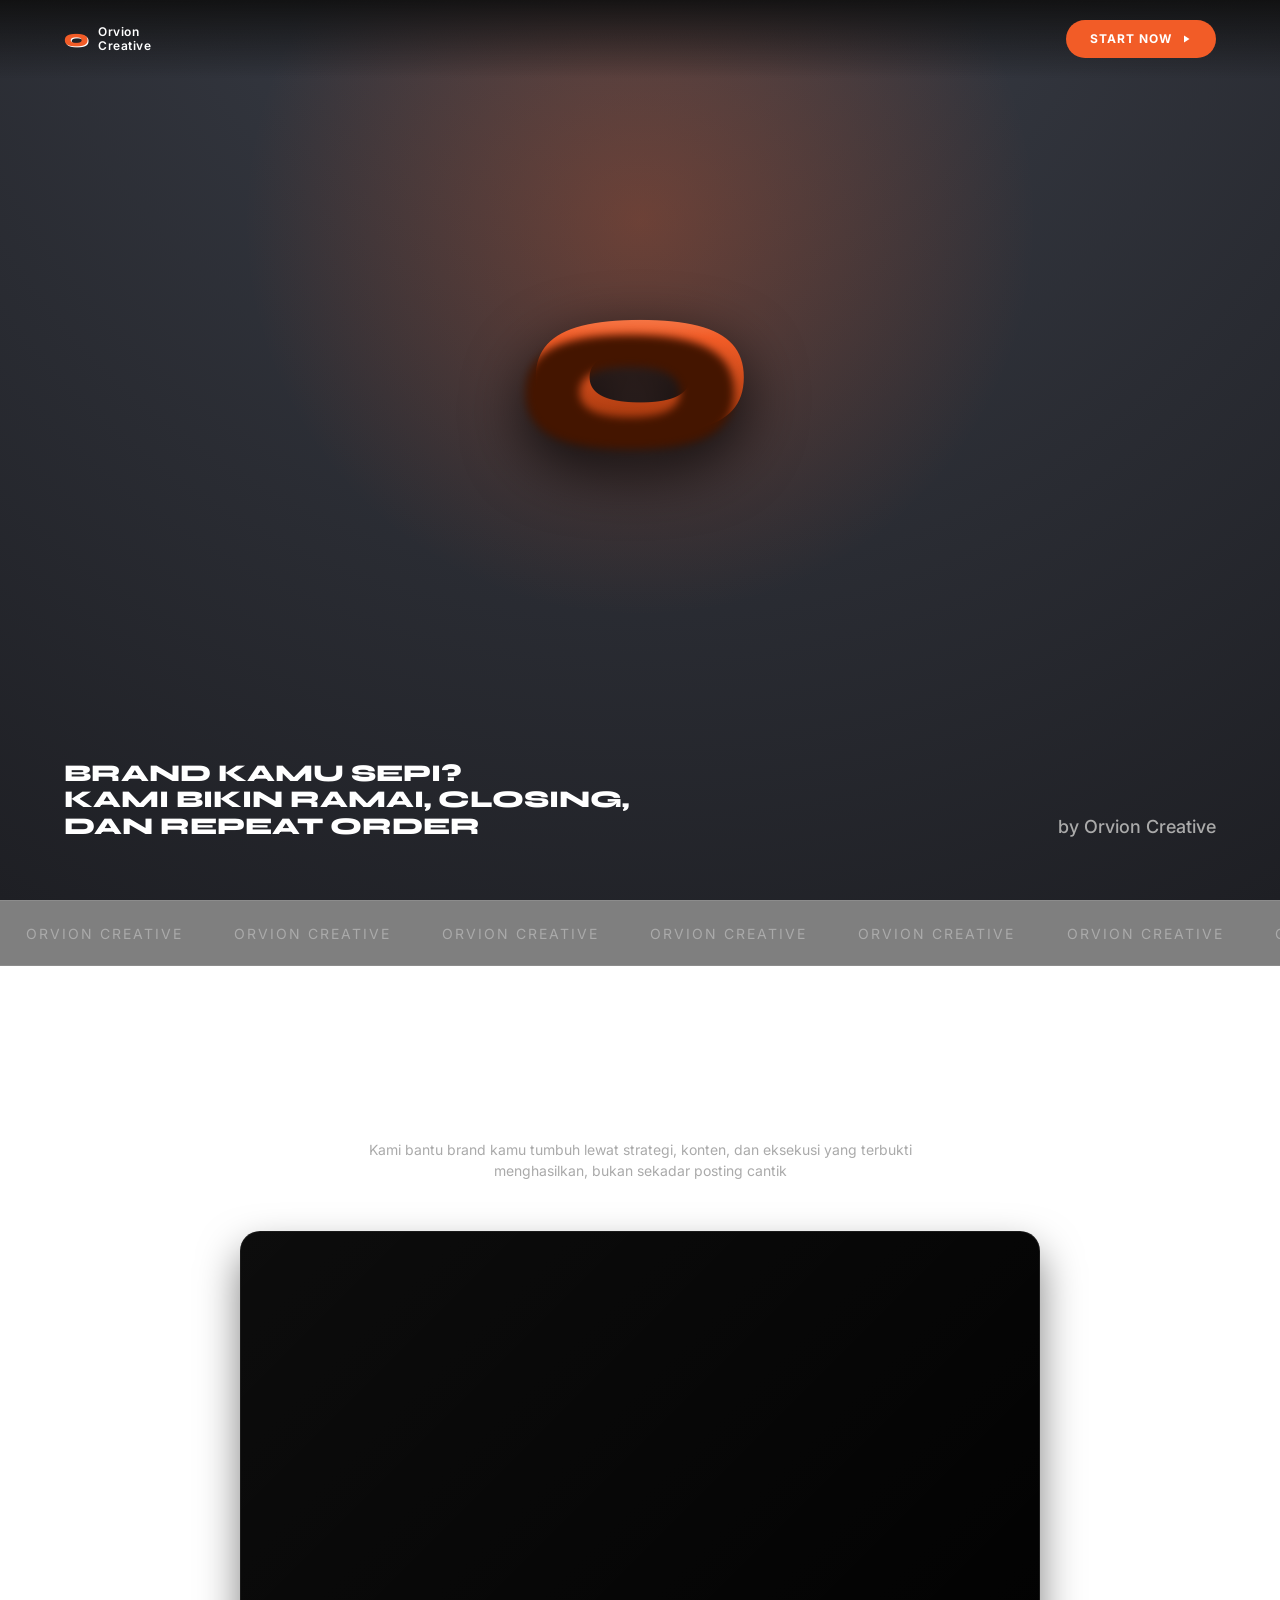
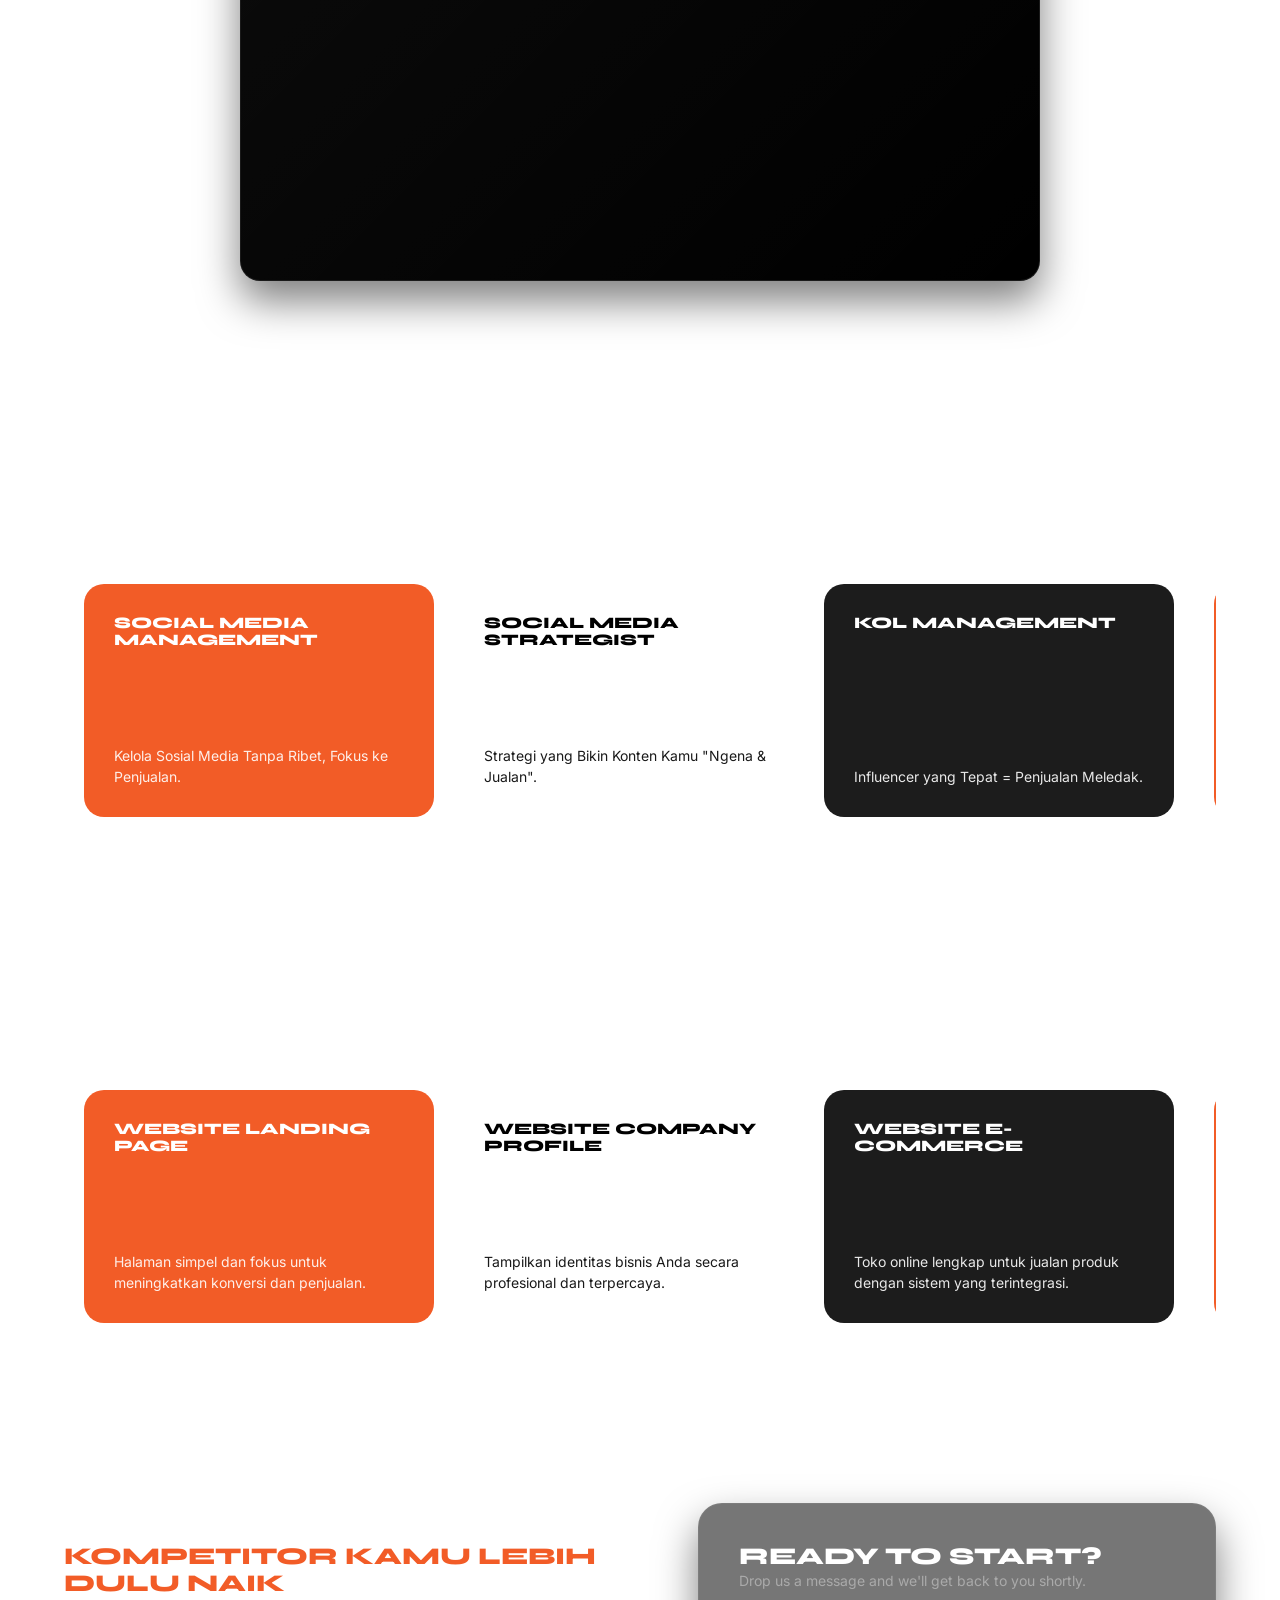
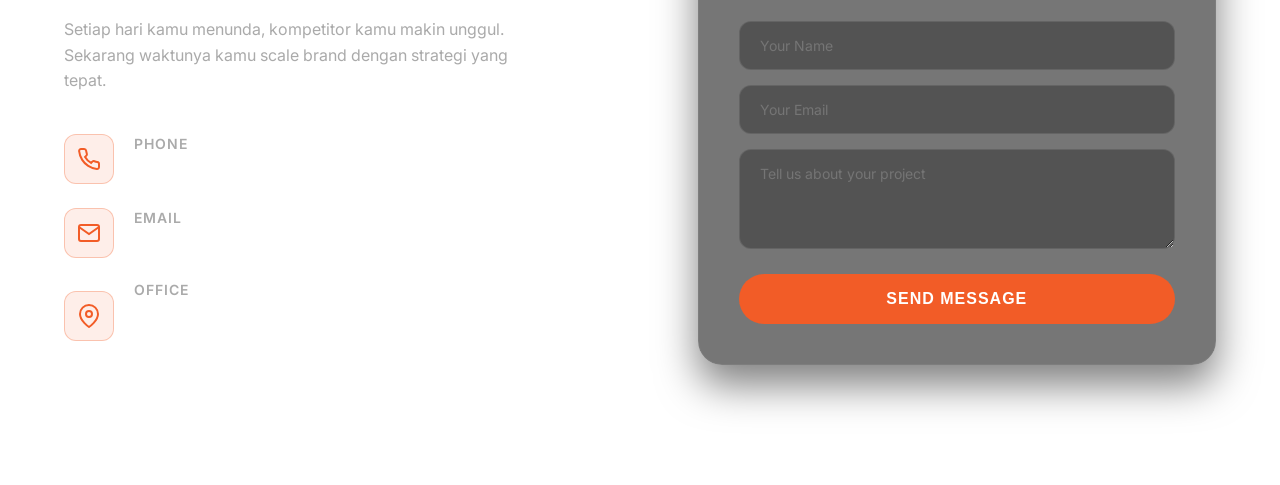
<file: index.html>
<!DOCTYPE html>
<html lang="en">
<head>
    <meta charset="UTF-8">
    <meta name="viewport" content="width=device-width, initial-scale=1.0">
    <title>Orvion Creative</title>
    <!-- Google Fonts -->
    <link rel="preconnect" href="https://fonts.googleapis.com">
    <link rel="preconnect" href="https://fonts.gstatic.com" crossorigin>
    <link href="https://fonts.googleapis.com/css2?family=Inter:wght@400;500;600;700&family=Syne:wght@700;800&display=swap" rel="stylesheet">
    <link href="https://unpkg.com/aos@2.3.1/dist/aos.css" rel="stylesheet">
    <link rel="stylesheet" href="css/hype.css?v=1.1">
    <style>
        body {
            background: radial-gradient(circle at 50% -20%, #3c404a 0%, #1e1f24 100%) !important;
            background-attachment: fixed !important;
        }
        
        .services-header-top {
            display: flex;
            justify-content: space-between;
            align-items: flex-end;
            margin-bottom: 40px;
        }
        @media (max-width: 768px) {
            .services-header-top {
                flex-direction: column;
                align-items: center;
                gap: 20px;
                text-align: center;
            }
        }
        .services-nav {
            display: flex;
            gap: 15px;
        }
        .nav-arrow {
            background: rgba(255, 255, 255, 0.05);
            border: 1px solid rgba(255, 255, 255, 0.1);
            color: #fff;
            width: 50px;
            height: 50px;
            border-radius: 50%;
            display: flex;
            align-items: center;
            justify-content: center;
            cursor: pointer;
            transition: all 0.3s cubic-bezier(0.175, 0.885, 0.32, 1.275);
        }
        .nav-arrow:hover {
            background: var(--orange, #f25c27);
            border-color: var(--orange, #f25c27);
            transform: scale(1.1);
        }

        /* Carousel Desktop Override */
        @media (min-width: 1024px) {
            .services-carousel-wrapper {
                display: flex;
                overflow-x: auto;
                scroll-snap-type: x mandatory;
                scrollbar-width: none; 
            }
            .services-carousel-wrapper::-webkit-scrollbar {
                display: none; 
            }
            .services-carousel {
                display: flex;
                gap: 20px;
                margin: 0 auto;
                padding: 0 20px; 
                width: max-content; 
                justify-content: center;
            }
            .services-carousel .card {
                flex: 0 0 350px !important;
                scroll-snap-align: center;
            }
            .services-carousel .card-black.span-2 {
                flex: 0 0 600px !important;
                scroll-snap-align: center;
            }
        }

        /* CTA / Contact Section Styles */
        .cta-container {
            display: flex;
            flex-direction: column;
            gap: 60px;
            position: relative;
            z-index: 2;
        }
        @media (min-width: 1024px) {
            .cta-container {
                flex-direction: row;
                align-items: center;
                justify-content: space-between;
            }
            .cta-content {
                flex: 1;
                max-width: 50%;
            }
            .cta-form-wrapper {
                flex: 1;
                max-width: 45%;
            }
        }
        .highlight-orange {
            color: var(--orange);
        }
        .cta-desc {
            color: var(--text-muted);
            font-size: 16px;
            margin: 20px 0 40px;
            max-width: 450px;
            line-height: 1.6;
        }
        .contact-info {
            display: flex;
            flex-direction: column;
            gap: 24px;
        }
        .contact-item {
            display: flex;
            align-items: center;
            gap: 20px;
        }
        .icon-box {
            width: 50px;
            height: 50px;
            border-radius: 12px;
            background: rgba(242, 92, 39, 0.1);
            display: flex;
            align-items: center;
            justify-content: center;
            color: var(--orange);
            border: 1px solid rgba(242, 92, 39, 0.3);
            flex-shrink: 0;
        }
        .item-text h4 {
            font-family: 'Inter', sans-serif;
            font-size: 14px;
            color: var(--text-muted);
            text-transform: uppercase;
            letter-spacing: 1px;
            margin-bottom: 5px;
            font-weight: 600;
        }
        .item-text p {
            font-size: 16px;
            font-weight: 500;
            color: #fff;
            margin: 0;
        }
        .glass-panel {
            background: rgba(28, 28, 28, 0.6);
            backdrop-filter: blur(10px);
            border: 1px solid rgba(255, 255, 255, 0.05);
            border-radius: 24px;
            padding: 40px;
            box-shadow: 0 20px 40px rgba(0,0,0,0.5);
        }
        .glass-panel h3 {
            font-family: 'Syne', sans-serif;
            font-size: 28px;
            margin-bottom: 10px;
        }
        .glass-panel p {
            color: var(--text-muted);
            font-size: 14px;
            margin-bottom: 30px;
        }
        .cta-form {
            display: flex;
            flex-direction: column;
            gap: 15px;
        }
        .cta-form input, .cta-form textarea {
            width: 100%;
            background: rgba(0,0,0,0.3);
            border: 1px solid rgba(255,255,255,0.1);
            padding: 15px 20px;
            border-radius: 12px;
            color: #fff;
            font-family: 'Inter', sans-serif;
            font-size: 14px;
            transition: border-color 0.3s ease;
        }
        .cta-form input:focus, .cta-form textarea:focus {
            outline: none;
            border-color: var(--orange);
        }
        .form-btn {
            margin-top: 10px;
            justify-content: center;
            width: 100%;
            padding: 16px;
            font-size: 16px;
            border: none;
            cursor: pointer;
        }
        .form-btn svg {
            margin-left: 8px;
        }

        /* Service Modal Styles */
        .service-modal-overlay {
            position: fixed;
            top: 0;
            left: 0;
            width: 100%;
            height: 100%;
            background: rgba(0, 0, 0, 0.8);
            backdrop-filter: blur(8px);
            z-index: 9999;
            display: flex;
            align-items: center;
            justify-content: center;
            opacity: 0;
            visibility: hidden;
            transition: all 0.3s ease;
        }
        .service-modal-overlay.active {
            opacity: 1;
            visibility: visible;
        }
        .service-modal-content {
            background: #1c1c1c;
            border: 1px solid rgba(255, 255, 255, 0.1);
            border-radius: 24px;
            width: 90%;
            max-width: 550px;
            padding: 40px;
            position: relative;
            transform: translateY(20px) scale(0.95);
            transition: all 0.4s cubic-bezier(0.175, 0.885, 0.32, 1.275);
            box-shadow: 0 30px 60px rgba(0,0,0,0.6);
            /* Handle scrolling within modal if content is too long on mobile */
            max-height: 90vh;
            overflow-y: auto;
        }
        .service-modal-overlay.active .service-modal-content {
            transform: translateY(0) scale(1);
        }
        .modal-close-btn {
            position: absolute;
            top: 20px;
            right: 25px;
            background: rgba(255, 255, 255, 0.1);
            border: 1px solid rgba(255, 255, 255, 0.2);
            color: #fff;
            font-size: 24px;
            cursor: pointer;
            border-radius: 50%;
            width: 40px;
            height: 40px;
            display: flex;
            align-items: center;
            justify-content: center;
            transition: all 0.3s;
            z-index: 10;
        }
        .modal-close-btn:hover {
            background: var(--orange, #f25c27);
            border-color: var(--orange, #f25c27);
            transform: rotate(90deg);
        }
        .modal-body h3 {
            font-family: 'Syne', sans-serif;
            font-size: 28px;
            color: #fff;
            margin-bottom: 20px;
            padding-right: 40px;
            line-height: 1.3;
        }
        .modal-body p {
            color: var(--text-muted, #a0a0a0);
            font-size: 16px;
            line-height: 1.6;
            margin-bottom: 25px;
        }
        .modal-features {
            list-style: none;
            padding: 0;
            margin: 0 0 30px 0;
            background: rgba(0,0,0,0.3);
            border-radius: 16px;
            padding: 20px;
            border: 1px solid rgba(255,255,255,0.05);
        }
        .modal-features li {
            color: #e0e0e0;
            font-size: 15px;
            margin-bottom: 12px;
            display: flex;
            align-items: flex-start;
            gap: 12px;
            line-height: 1.5;
        }
        .modal-features li:last-child {
            margin-bottom: 0;
        }
        .modal-features li::before {
            content: '';
            display: inline-block;
            width: 20px;
            height: 20px;
            background-image: url("data:image/svg+xml,%3Csvg viewBox='0 0 24 24' fill='none' stroke='%23f25c27' stroke-width='3' stroke-linecap='round' stroke-linejoin='round' xmlns='http://www.w3.org/2000/svg'%3E%3Cpolyline points='20 6 9 17 4 12'%3E%3C/polyline%3E%3C/svg%3E");
            background-size: contain;
            background-repeat: no-repeat;
            flex-shrink: 0;
            margin-top: 2px;
        }
        .modal-cta {
            width: 100%;
            text-align: center;
            display: inline-flex;
            justify-content: center;
            align-items: center;
            background: var(--orange, #f25c27);
            color: #fff;
            padding: 16px;
            border-radius: 12px;
            font-weight: 600;
            font-size: 16px;
            text-decoration: none;
            transition: all 0.3s;
            border: none;
            cursor: pointer;
        }
        .modal-cta:hover {
            background: #d84b1b;
            transform: translateY(-2px);
        }
        .modal-cta svg {
            margin-left: 8px;
        }
        /* Make cards clickable */
        .services-carousel .card {
            cursor: pointer;
            position: relative;
        }
        /* Desktop specific */
        @media (min-width: 1024px) {
            .services-carousel .card {
                transition: transform 0.4s cubic-bezier(0.175, 0.885, 0.32, 1.275), box-shadow 0.3s ease, border-color 0.3s ease;
            }
            .services-carousel .card:hover {
                transform: translateY(-10px);
                box-shadow: 0 20px 40px rgba(0,0,0,0.4);
                border-color: rgba(242, 92, 39, 0.5);
            }
        }
        @media (max-width: 768px) {
            .service-modal-content {
                padding: 30px 25px;
            }
            .modal-body h3 {
                font-size: 24px;
            }
            .modal-features {
                padding: 15px;
            }
            .modal-features li {
                font-size: 14px;
            }
        }
    </style>
<body>
    <nav class="navbar" data-aos="fade-down">
        <div class="logo">
            <span class="logo-icon">o</span>
            <span class="logo-text">Orvion<br>Creative</span>
        </div>
        <a href="#services-section-id" class="btn-start">START NOW <svg viewBox="0 0 24 24" width="12" height="12" fill="currentColor"><path d="M8 5v14l11-7z"/></svg></a>
    </nav>

    <header class="hero">
        <div class="hero-glow"></div>
        <div class="hero-center-logo">
            <div class="h-logo-3d">
                <span class="h-front">o</span>
                <span class="h-shadow"></span>
            </div>
        </div>
        <div class="hero-content">
            <div class="hero-text-container" data-aos="zoom-in" data-aos-duration="1000">
                <h2 class="hero-title">Brand Kamu Sepi?<br>Kami Bikin Ramai, Closing,<br>dan Repeat Order</h2>
                <p class="hero-subtitle">by Orvion Creative</p>
            </div>
        </div>
    </header>

    <div class="marquee-container">
        <div class="marquee">
            <span>Orvion Creative</span>
            <span>Orvion Creative</span>
            <span>Orvion Creative</span>
            <span>Orvion Creative</span>
            <span>Orvion Creative</span>
            <span>Orvion Creative</span>
            <span>Orvion Creative</span>
            <span>Orvion Creative</span>
            <span>Orvion Creative</span>
            <span>Orvion Creative</span>
        </div>
    </div>

    <section class="video-section">
        <div class="video-header" data-aos="fade-up">
            <h2 class="section-title">Strategi dan Konten Terbukti untuk Hasil Nyata</h2>
            <p class="section-desc">Kami bantu brand kamu tumbuh lewat strategi, konten, dan eksekusi yang terbukti menghasilkan, bukan sekadar posting cantik</p>
        </div>
        <div class="video-placeholder" data-aos="zoom-in" data-aos-delay="200" style="position: relative; overflow: hidden; padding-top: 56.25%; border-radius: 20px; background: #000; width: 100%; max-width: 800px; margin: 0 auto 30px auto; box-shadow: 0 20px 40px rgba(0,0,0,0.5); border: 1px solid rgba(255,255,255,0.1);">
            <iframe 
                src="https://www.youtube.com/embed/8p7t8L-WDd0"
                title="Orvion Creative Video"
                frameborder="0"
                allow="accelerometer; autoplay; clipboard-write; encrypted-media; gyroscope; picture-in-picture; web-share"
                allowfullscreen
                style="position: absolute; top: 0; left: 0; width: 100%; height: 80%;">
            </iframe>
        </div>
    </section>

    <section class="services-section" id="services-section-id">
        <div class="services-header-top" data-aos="fade-up">
            <h2 class="section-title text-left" style="margin-bottom:0;">Layanan Orvion Creative<br>Terbaik Untuk Anda</h2>
            <div class="services-nav">
                <button class="nav-arrow" id="prevSrv" aria-label="Previous">
                    <svg viewBox="0 0 24 24" width="24" height="24" fill="none" stroke="currentColor" stroke-width="2"><polyline points="15 18 9 12 15 6"></polyline></svg>
                </button>
                <button class="nav-arrow" id="nextSrv" aria-label="Next">
                    <svg viewBox="0 0 24 24" width="24" height="24" fill="none" stroke="currentColor" stroke-width="2"><polyline points="9 18 15 12 9 6"></polyline></svg>
                </button>
            </div>
        </div>
        <div class="services-carousel-wrapper" data-aos="fade-up" data-aos-delay="200">
            <div class="services-carousel">
                <div class="card card-orange">
                    <h4>Social Media Management</h4>
                    <br>
                    <br>
                    <br>
                    <br>
                    <p class="card-desc">Kelola Sosial Media Tanpa Ribet, Fokus ke Penjualan.</p>
                </div>
                <div class="card card-white">
                    <h4>Social Media Strategist</h4>
                    <p class="card-desc">Strategi yang Bikin Konten Kamu "Ngena & Jualan".</p>
                </div>
                <div class="card card-dark">
                    <h4>KOL Management</h4>
                    <p class="card-desc">Influencer yang Tepat = Penjualan Meledak.</p>
                </div>

            <div class="services-carousel">
                <div class="card card-orange">
                    <h4>Offline Event Handling</h4>
                    <p class="card-desc">Event yang Ramai, Berkesan, dan Viral.</p>
                </div>
                <div class="card card-white">
                    <h4>Digital Marketing Activation</h4>
                    <p class="card-desc">Campaign Digital yang Bikin Brand Kamu “Naik Level”.</p>
                </div>
                <div class="card card-dark">
                    <h4>UGC Viral Campaign</h4>
                    <p class="card-desc">Konten Viral Tanpa Terlihat “Jualan”.</p>
                </div>

            <div class="services-carousel">
                <div class="card card-orange">
                    <h4>Website Design & Development</h4>
                    <p class="card-desc">Website yang Bukan Cuma Keren — Tapi Jualan.</p>
                </div>
                <div class="card card-white">
                    <h4>Commercial Video Production</h4>
                    <p class="card-desc">Video yang Menjual, Bukan Sekadar Estetik.</p>
                </div>
                <div class="card card-dark">
                    <h4>Ads</h4>
                    <p class="card-desc">Iklan yang Tepat Sasaran, Bukan Buang Budget.</p>
                </div>

            <div class="services-carousel">
                <div class="card card-orange">
                    <h4>TikTok Live Shopping</h4>
                    <p class="card-desc">Live Streaming yang Closing Terus.</p>
                </div>
                <div class="card card-white">
                    <h4>Ads Management & Digital Advertising</h4>
                    <p class="card-desc">Scaling Iklan Tanpa Drama.</p>
                </div>
                <div class="card card-dark">
                    <h4>Design & Graphic Maker</h4>
                    <p class="card-desc">Desain yang Bikin Brand Kamu Stand Out.</p>
                </div>
        </div>
    </section>

    <section class="services-section">
        <div class="services-header-top" data-aos="fade-up">
            <h2 class="section-title text-left" style="margin-bottom:0;">Layanan Orvion Network<br>Terbaik Untuk Anda</h2>
            <div class="services-nav">
                <button class="nav-arrow" id="prevSrv2" aria-label="Previous">
                    <svg viewBox="0 0 24 24" width="24" height="24" fill="none" stroke="currentColor" stroke-width="2"><polyline points="15 18 9 12 15 6"></polyline></svg>
                </button>
                <button class="nav-arrow" id="nextSrv2" aria-label="Next">
                    <svg viewBox="0 0 24 24" width="24" height="24" fill="none" stroke="currentColor" stroke-width="2"><polyline points="9 18 15 12 9 6"></polyline></svg>
                </button>
            </div>
        </div>
        <div class="services-carousel-wrapper" data-aos="fade-up" data-aos-delay="200">
            <div class="services-carousel">
                <div class="card card-orange">
                    <h4>Website Landing Page</h4>
                    <br>
                    <br>
                    <br>
                    <br>
                    <p class="card-desc">Halaman simpel dan fokus untuk meningkatkan konversi dan penjualan.</p>
                </div>

                <div class="card card-white">
                    <h4>Website Company Profile</h4>
                    <p class="card-desc">Tampilkan identitas bisnis Anda secara profesional dan terpercaya.</p>
                </div>

                <div class="card card-dark">
                    <h4>Website E-commerce</h4>
                    <p class="card-desc">Toko online lengkap untuk jualan produk dengan sistem yang terintegrasi.</p>
                </div>

            <div class="services-carousel">
                <div class="card card-orange">
                    <h4>WebApp</h4>
                    <p class="card-desc">Aplikasi berbasis web yang membantu operasional bisnis jadi lebih efisien.</p>
                </div>

                <div class="card card-white">
                    <h4>POS</h4>
                    <p class="card-desc">Sistem kasir digital untuk mempermudah transaksi dan pencatatan penjualan.</p>
                </div>

                <div class="card card-dark">
                    <h4>ERP Basic</h4>
                    <p class="card-desc">Kelola bisnis Anda dari satu sistem terintegrasi dengan fitur dasar ERP.</p>
                </div>

            <div class="services-carousel">
                <div class="card card-orange">
                    <h4>ERP Advanced</h4>
                    <p class="card-desc">Solusi ERP lengkap untuk manajemen bisnis yang lebih kompleks dan scalable.</p>
                </div>

                <div class="card card-white">
                    <h4>Booking System</h4>
                    <p class="card-desc">Permudah reservasi dan jadwal pelanggan secara otomatis dan real-time.</p>
                </div>

                <div class="card card-dark">
                    <h4>Membership</h4>
                    <p class="card-desc">Kelola pelanggan loyal dengan sistem membership yang terstruktur.</p>
                </div>
        </div>
    </section>

    <section class="stats-section" id="contact">
        <div class="cta-container">
            <div class="cta-content" data-aos="fade-right">
                <h2 class="section-title text-left">Jangan Tunggu<br><span class="highlight-orange">Kompetitor Kamu Lebih Dulu Naik</span></h2>
                <p class="cta-desc">Setiap hari kamu menunda, kompetitor kamu makin unggul. Sekarang waktunya kamu scale brand dengan strategi yang tepat.</p>
                <div class="contact-info">
                    <div class="contact-item">
                        <div class="icon-box">
                            <svg viewBox="0 0 24 24" width="24" height="24" fill="none" stroke="currentColor" stroke-width="2"><path d="M22 16.92v3a2 2 0 0 1-2.18 2 19.79 19.79 0 0 1-8.63-3.07 19.5 19.5 0 0 1-6-6 19.79 19.79 0 0 1-3.07-8.67A2 2 0 0 1 4.11 2h3a2 2 0 0 1 2 1.72 12.84 12.84 0 0 0 .7 2.81 2 2 0 0 1-.45 2.11L8.09 9.91a16 16 0 0 0 6 6l1.27-1.27a2 2 0 0 1 2.11-.45 12.84 12.84 0 0 0 2.81.7A2 2 0 0 1 22 16.92z"/></svg>
                        </div>
                        <div class="item-text">
                            <h4>Phone</h4>
                            <p>+62-821-205-1022</p>
                        </div>
                    </div>
                    <div class="contact-item">
                        <div class="icon-box">
                            <svg viewBox="0 0 24 24" width="24" height="24" fill="none" stroke="currentColor" stroke-width="2"><path d="M4 4h16c1.1 0 2 .9 2 2v12c0 1.1-.9 2-2 2H4c-1.1 0-2-.9-2-2V6c0-1.1.9-2 2-2z"/><polyline points="22,6 12,13 2,6"/></svg>
                        </div>
                        <div class="item-text">
                            <h4>Email</h4>
                            <p>orvionmitraindonesia@gmail.com</p>
                        </div>
                    </div>
                    <div class="contact-item">
                        <div class="icon-box">
                            <svg viewBox="0 0 24 24" width="24" height="24" fill="none" stroke="currentColor" stroke-width="2"><path d="M21 10c0 7-9 13-9 13s-9-6-9-13a9 9 0 0 1 18 0z"/><circle cx="12" cy="10" r="3"/></svg>
                        </div>
                        <div class="item-text">
                            <h4>Office</h4>
                            <p>Subang, Jawa Barat, Indonesia<br>Orvion Creative HQ</p>
                        </div>
                    </div>
                </div>
            </div>
            <div class="cta-form-wrapper" data-aos="fade-left" data-aos-delay="200">
                <div class="glass-panel">
                    <h2 class="hero-title">Ready to start?</h2>
                    <p>Drop us a message and we'll get back to you shortly.</p>
                    <form class="cta-form" action="https://formspree.io/f/meepzaaq" method="POST">
                        <input type="text" name="name" placeholder="Your Name" required>
                        <input type="email" name="email" placeholder="Your Email" required>
                        <textarea name="message" placeholder="Tell us about your project" rows="4" required></textarea>
                        <button type="submit" class="btn-start form-btn">SEND MESSAGE</button>
                    </form>
                </div>
            </div>
        </div>
    </section>

    <!-- Services Modal Removed -->

    <script src="https://unpkg.com/aos@2.3.1/dist/aos.js"></script>
    <script>
        const serviceDetails = {
            "Social Media Management": {
                desc: "Kami mengelola akun sosial media Anda secara penuh mulai dari perencanaan ide, pembuatan konten (desain & video), copywriting, hingga penjadwalan. Fokus kami adalah menciptakan interaksi yang bermakna dan mengonversi followers menjadi pelanggan setia.",
                features: [
                    "Perencanaan Konten & Kalender Editorial",
                    "Desain Grafis & Video Reels/Tiktok",
                    "Caption Menarik & Optimasi Hashtag",
                    "Laporan Performa Bulanan"
                ]
            },
            "Social Media Strategist": {
                desc: "Bukan sekedar posting, kami menciptakan grand design strategi komunikasi brand Anda di digital. Mulai dari analisis kompetitor, penentuan persona brand, hingga racikan pillar konten yang terbukti meningkatkan engagement & sales.",
                features: [
                    "Audit Sosial Media Komprehensif",
                    "Riset Kompetitor & Tren Pasar",
                    "Pembuatan Guidelines & Content Pillar",
                    "Strategi Growth & Engagement"
                ]
            },
            "KOL Management": {
                desc: "Meningkatkan kepercayaan dan reach brand Anda melalui kolaborasi dengan Key Opinion Leader (KOL) atau Influencer yang relevan. Kami mengatur semuanya dari kurasi, negosiasi, hingga eksekusi brief.",
                features: [
                    "Kurasi KOL Sesuai Niche Target",
                    "Negosiasi Rate & Pembuatan Kontrak",
                    "Pembuatan & Arahan Brief Konten",
                    "Tracking Hasil Penjualan (Traffic)"
                ]
            },
            "Offline Event Handling": {
                desc: "Dari konsep hingga eksekusi hari H, kami menangani acara offline Anda agar berjalan lancar, meriah, dan memberikan impresi yang mendalam kepada audiens. Cocok untuk launching produk, gathering, atau aktivasi brand.",
                features: [
                    "Konsep & Tema Event (End-to-end)",
                    "Manajemen Vendor & Logistik",
                    "Promosi Event (Online to Offline)",
                    "Dokumentasi & Pasca-Event Report"
                ]
            },
            "Digital Marketing Activation": {
                desc: "Kami merancang program aktivasi digital atau campaign yang terintegrasi (contoh: giveaway, challenge, promo khusus) untuk membangkitkan awareness atau mengumpulkan leads secara masif dalam waktu singkat.",
                features: [
                    "Brainstorming Ide Campaign Unik",
                    "Integrasi Berbagai Platform Digital",
                    "Pembuatan Landing Page Kampanye",
                    "Optimasi Perolehan Leads/Penjualan"
                ]
            },
            "UGC Viral Campaign": {
                desc: "User-Generated Content adalah raja! Kami membantu brand Anda untuk memicu audiens asli membuat konten tentang produk Anda, menciptakan gelombang viral organik yang terlihat natural dan dipercaya target pasar.",
                features: [
                    "Strategi Pemicu UGC Kreatif",
                    "Seeders Konten Awal (Micro-Influencer)",
                    "Mekanisme Reward / Gamification",
                    "Amplifikasi Konten UGC Terbaik"
                ]
            },
            "Website Design & Development": {
                desc: "Website adalah aset digital jangka panjang. Kami membuat company profile, landing page, atau toko online yang responsif, punya estetik premium, dan dioptimasi penuh untuk kecepatan dan SEO.",
                features: [
                    "Desain UI/UX Modern & Custom",
                    "Mobile Responsive & Fast Loading",
                    "Optimasi SEO On-Page",
                    "Sistem Keamanan & Maintenance"
                ]
            },
            "Commercial Video Production": {
                desc: "Visual yang bercerita. Dari video iklan komersial, profile perusahaan, hingga video campaign khusus. Kami ditangani oleh tim produksi profesional yang mengerti cara penceritaan visual bekerja menghasilkan sales.",
                features: [
                    "Penulisan Script & Storyboard",
                    "Talent & Location Scouting",
                    "Shooting Kualitas Cinema (4K)",
                    "Editing, Color Grading & Sound Design"
                ]
            },
            "Ads": {
                desc: "Optimasi budget iklan Anda di berbagai platform digital untuk hasil yang terukur. Kami tidak hanya mengincar klik atau impresi, tapi juga Return on Ad Spend (ROAS) yang positif dan menguntungkan.",
                features: [
                    "Riset Audience & Target Market",
                    "Pembuatan Ad Creative Copy & Visual",
                    "A/B Testing Campaign",
                    "Reporting Performa Berkala"
                ]
            },
            "TikTok Live Shopping": {
                desc: "Fasilitasi tren belanja masa kini lewat Live Streaming TikTok. Kami meyediakan tim lengkap, peralatan, strategi promosi, hingga host berpengalaman untuk memaksimalkan penjualan (checkout) saat sesi live.",
                features: [
                    "Setup Studio & Peralatan Live",
                    "Penyediaan Host/Streamer Komunikatif",
                    "Strategi Flash Sale & Gimmick",
                    "Manajemen Produk & Moderator Live"
                ]
            },
            "Ads Management & Digital Advertising": {
                desc: "Penanganan iklan yang lebih komprehensif (Meta Ads, Google Ads, TikTok Ads) untuk me-scale up bisnis yang sudah berjalan. Terstruktur mulai dari funneling, retargeting, hingga scaling budget secara stabil.",
                features: [
                    "Full-Funnel Advertising Strategy",
                    "Pixel Installation & Tracking Setup",
                    "Advanced Retargeting Engine",
                    "Optimization & Scaling Iklan"
                ]
            },
            "Design & Graphic Maker": {
                desc: "Kebutuhan desain harian Anda, diselesaikan dengan standar premium agensi. Pembuatan berbagai macam aset visual mulai dari logo, banner promosi, kemasan, hingga deck presentasi yang stand out.",
                features: [
                    "Brand Identity (Logo, Warna, Tipografi)",
                    "Desain Materi Feed & Story Digital",
                    "Desain Kemasan & Cetak (Packaging)",
                    "Penyampaian Brief Visual yang Tepat"
                ]
            }
        };

        document.addEventListener('DOMContentLoaded', () => {
            // Initialize AOS Animations
            AOS.init({
                duration: 800,
                once: true,
                offset: 100
            });

            // Services Carousel Navigation
            const wrappers = document.querySelectorAll('.services-carousel-wrapper');
            const srvWrapper = wrappers[0];
            const srvWrapper2 = wrappers[1];
            const prevBtn = document.getElementById('prevSrv');
            const nextBtn = document.getElementById('nextSrv');
            const prevBtn2 = document.getElementById('prevSrv2');
            const nextBtn2 = document.getElementById('nextSrv2');
            
            if (prevBtn && nextBtn && srvWrapper) {
                // Determine scroll amount based on card width
                const getScrollAmount = () => {
                    const card = srvWrapper.querySelector('.card');
                    return card ? card.offsetWidth + 20 : 350; // 20 is gap
                };

                prevBtn.addEventListener('click', () => {
                    srvWrapper.scrollBy({ left: -getScrollAmount(), behavior: 'smooth' });
                });
                
                nextBtn.addEventListener('click', () => {
                    console.log('masuk 2')
                    srvWrapper.scrollBy({ left: getScrollAmount(), behavior: 'smooth' });
                });
            }

            if (prevBtn2 && nextBtn2 && srvWrapper2) {
                
                const getScrollAmount2 = () => {
                    const card2 = srvWrapper2.querySelector('.card');
                    return card2 ? card2.offsetWidth + 20 : 350; // 20 is gap
                };

                prevBtn2.addEventListener('click', () => {
                    srvWrapper2.scrollBy({ left: -getScrollAmount2(), behavior: 'smooth' });
                });
                
                nextBtn2.addEventListener('click', () => {
                    console.log('masuk 1')
                    srvWrapper2.scrollBy({ left: getScrollAmount2(), behavior: 'smooth' });
                });
            }

            // Redirect to detail page instead of showing modal
            document.querySelectorAll('.services-carousel .card').forEach(card => {
                card.addEventListener('click', function(e) {
                    const titleEl = this.querySelector('h4');
                    if (!titleEl) return;
                    
                    const rawTitle = titleEl.textContent.trim();
                    const slug = rawTitle.toLowerCase().replace(/[^a-z0-9]+/g, '-').replace(/(^-|-$)/g, '');
                    window.location.href = 'service-detail.html?id=' + slug;
                });
            });
        });
    </script>
</body>
</html>
</file>
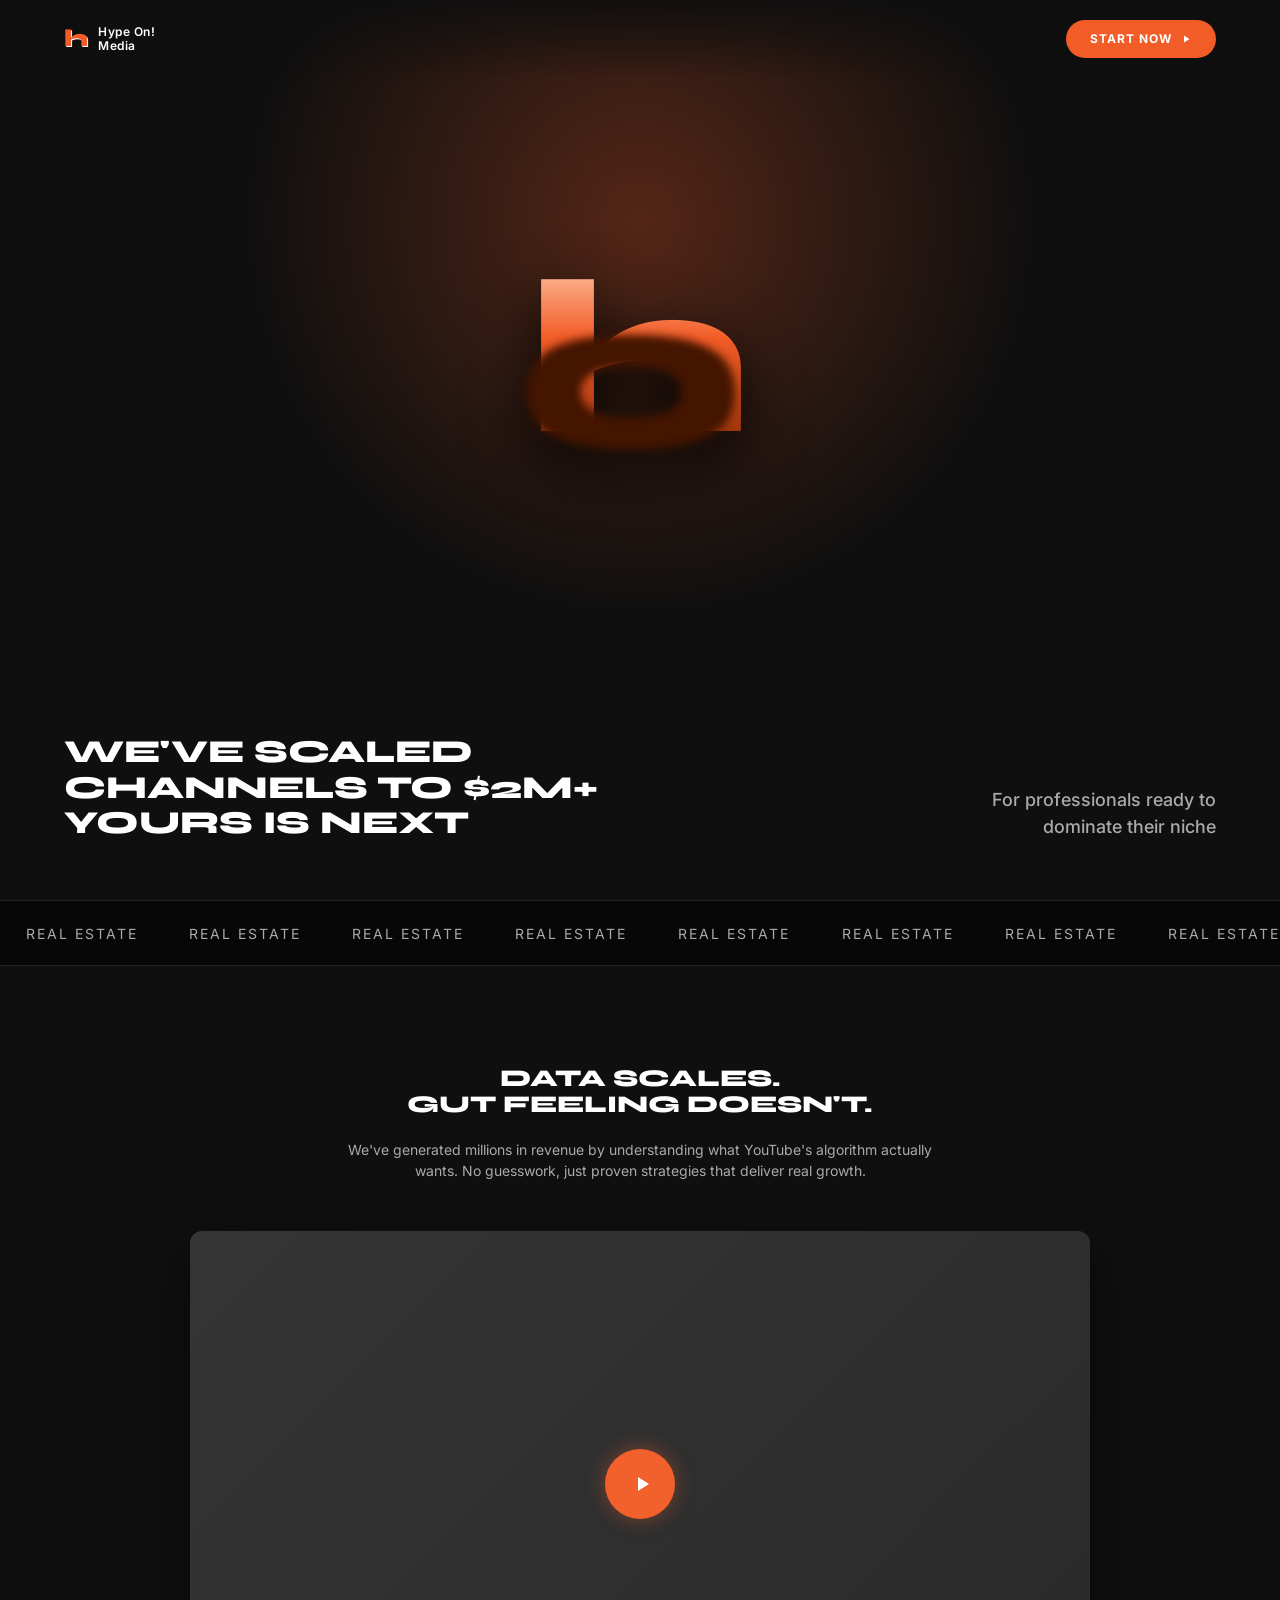
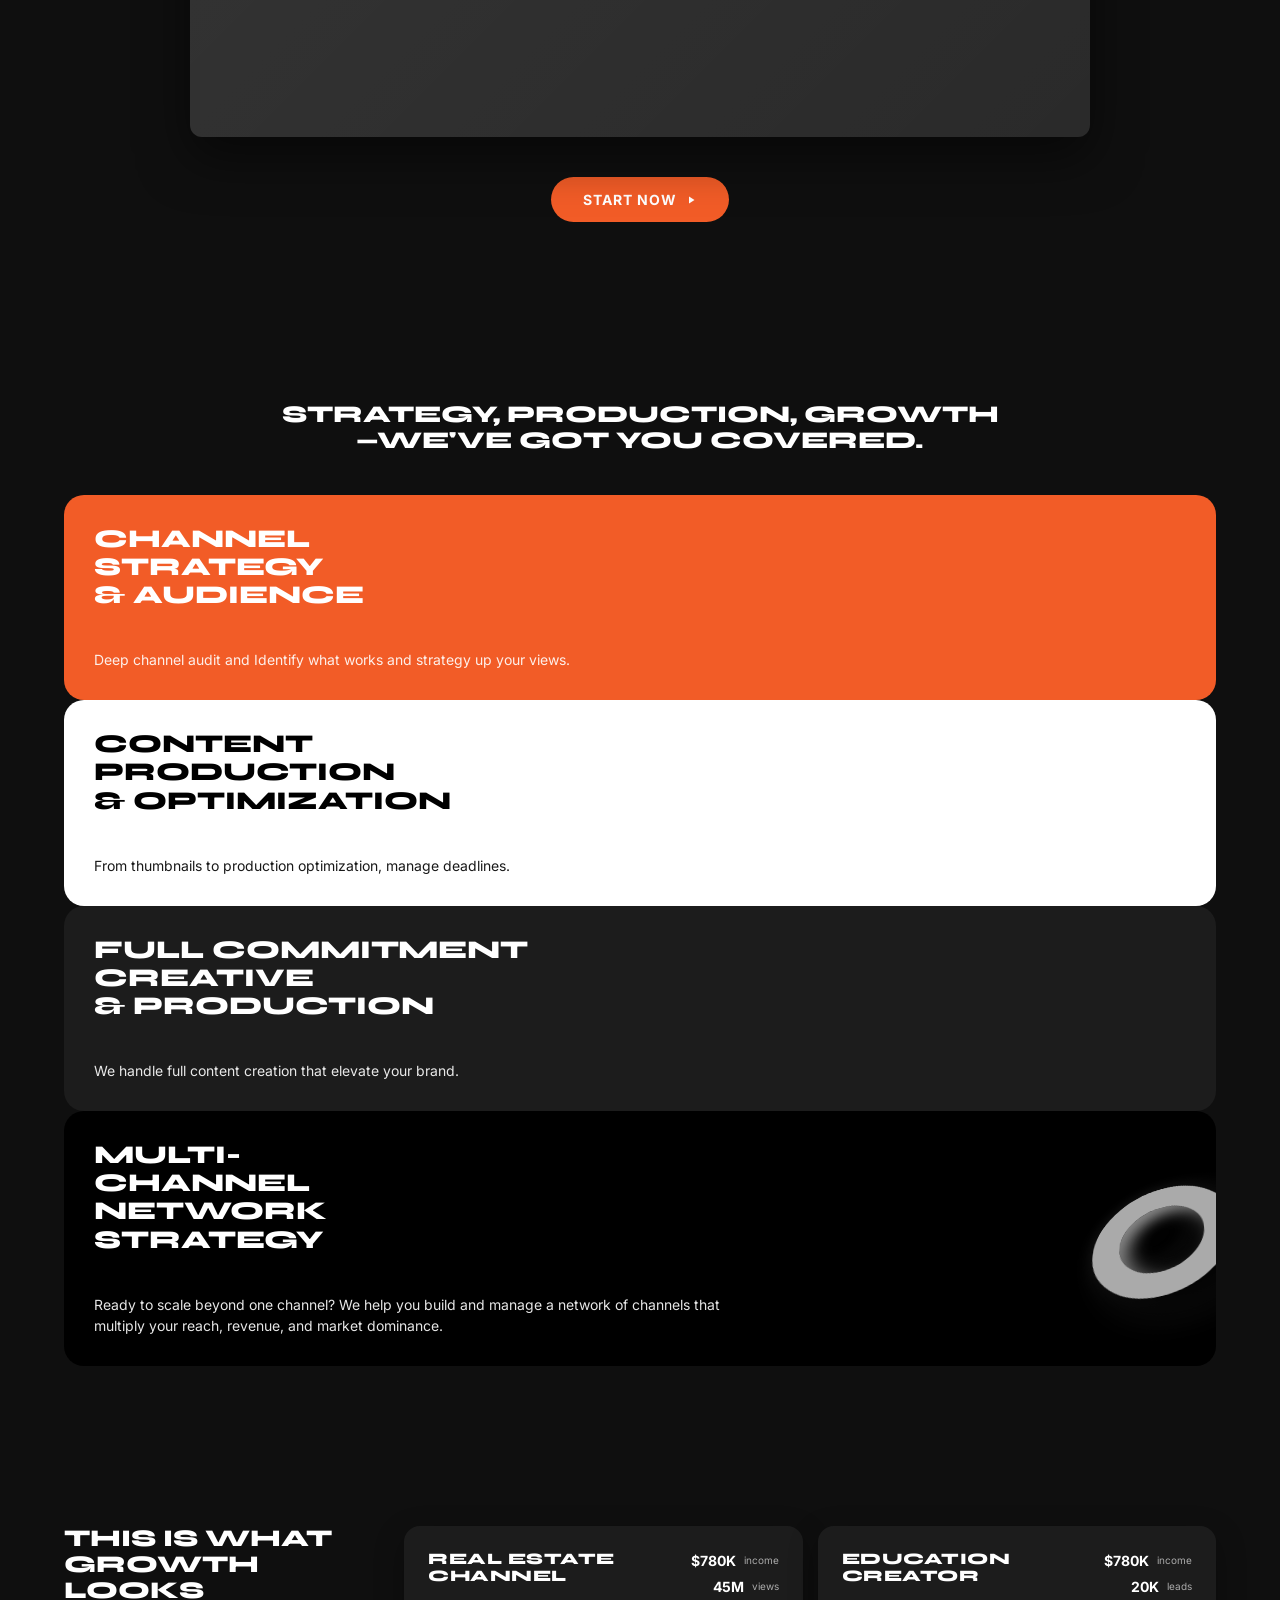
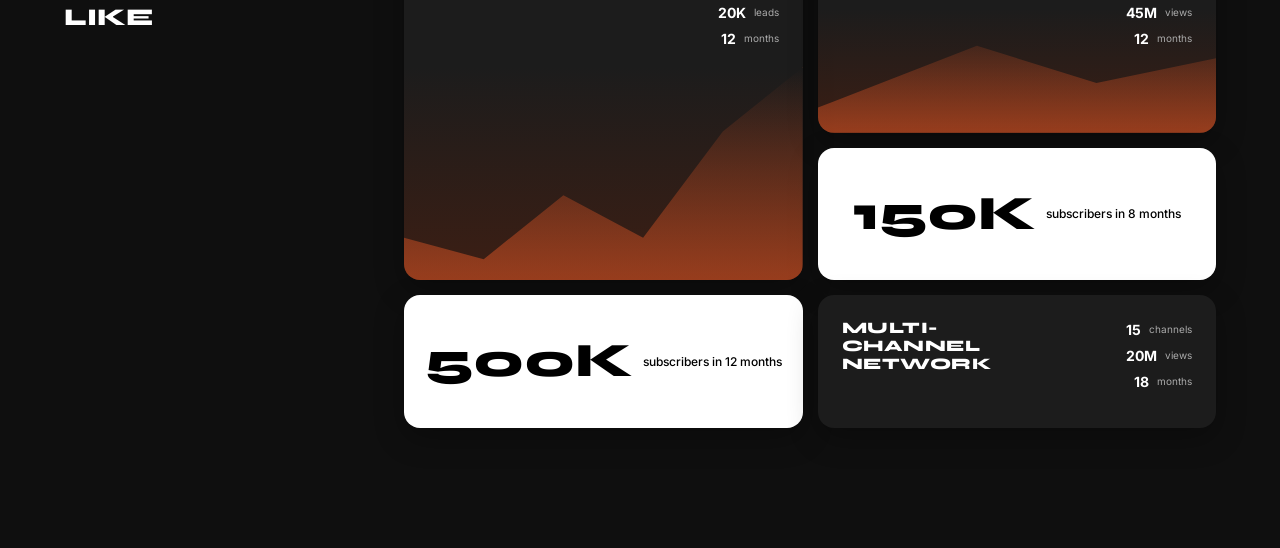
<file: bk.html>
<!DOCTYPE html>
<html lang="en">
<head>
    <meta charset="UTF-8">
    <meta name="viewport" content="width=device-width, initial-scale=1.0">
    <title>Hype On! Media</title>
    <!-- Google Fonts -->
    <link rel="preconnect" href="https://fonts.googleapis.com">
    <link rel="preconnect" href="https://fonts.gstatic.com" crossorigin>
    <link href="https://fonts.googleapis.com/css2?family=Inter:wght@400;500;600;700&family=Syne:wght@700;800&display=swap" rel="stylesheet">
    <link rel="stylesheet" href="css/hype.css">
</head>
<body>
    <nav class="navbar">
        <div class="logo">
            <span class="logo-icon">h</span>
            <span class="logo-text">Hype On!<br>Media</span>
        </div>
        <a href="#" class="btn-start">START NOW <svg viewBox="0 0 24 24" width="12" height="12" fill="currentColor"><path d="M8 5v14l11-7z"/></svg></a>
    </nav>

    <header class="hero">
        <div class="hero-glow"></div>
        <div class="hero-center-logo">
            <div class="h-logo-3d">
                <span class="h-front">h</span>
                <span class="h-shadow"></span>
            </div>
        </div>
        <div class="hero-content">
            <div class="hero-text-container">
                <h1 class="hero-title">WE'VE SCALED<br>CHANNELS TO $2M+<br>YOURS IS NEXT</h1>
                <p class="hero-subtitle">For professionals ready to<br>dominate their niche</p>
            </div>
        </div>
    </header>

    <div class="marquee-container">
        <div class="marquee">
            <span>Real Estate</span>
            <span>Real Estate</span>
            <span>Real Estate</span>
            <span>Real Estate</span>
            <span>Real Estate</span>
            <span>Real Estate</span>
            <span>Real Estate</span>
            <span>Real Estate</span>
            <span>Real Estate</span>
            <span>Real Estate</span>
        </div>
    </div>

    <section class="video-section">
        <div class="video-header">
            <h2 class="section-title">DATA SCALES.<br>GUT FEELING DOESN'T.</h2>
            <p class="section-desc">We've generated millions in revenue by understanding what YouTube's algorithm actually wants. No guesswork, just proven strategies that deliver real growth.</p>
        </div>
        <div class="video-placeholder">
            <div class="play-btn">
                <svg viewBox="0 0 24 24" fill="currentColor"><path d="M8 5v14l11-7z"/></svg>
            </div>
        </div>
        <a href="#" class="btn-start center-btn">START NOW <svg viewBox="0 0 24 24" width="12" height="12" fill="currentColor"><path d="M8 5v14l11-7z"/></svg></a>
    </section>

    <section class="services-section">
        <div class="services-header">
            <h2 class="section-title text-left">STRATEGY, PRODUCTION, GROWTH<br>—WE'VE GOT YOU COVERED.</h2>
        </div>
        <div class="services-grid">
            <div class="card card-orange">
                <h3>CHANNEL<br>STRATEGY<br>& AUDIENCE</h3>
                <p class="card-desc">Deep channel audit and Identify what works and strategy up your views.</p>
            </div>
            <div class="card card-white">
                <h3>CONTENT<br>PRODUCTION<br>& OPTIMIZATION</h3>
                <p class="card-desc">From thumbnails to production optimization, manage deadlines.</p>
            </div>
            <div class="card card-dark">
                <h3>FULL COMMITMENT<br>CREATIVE<br>& PRODUCTION</h3>
                <p class="card-desc">We handle full content creation that elevate your brand.</p>
            </div>
            <div class="card card-black span-2">
                <div class="card-black-content">
                    <h3>MULTI-<br>CHANNEL<br>NETWORK<br>STRATEGY</h3>
                    <p class="card-desc">Ready to scale beyond one channel? We help you build and manage a network of channels that multiply your reach, revenue, and market dominance.</p>
                </div>
                <div class="card-black-icon">
                    <div class="ring-3d"></div>
                </div>
            </div>
        </div>
    </section>

    <section class="stats-section">
        <div class="stats-container">
            <div class="stats-header-col">
                <h2 class="section-title text-left">THIS IS WHAT<br>GROWTH LOOKS<br>LIKE</h2>
            </div>
            <div class="stats-grid">
                <div class="stat-card real-estate-card">
                    <div class="stat-header">
                        <h4>REAL ESTATE<br>CHANNEL</h4>
                        <div class="stat-metrics">
                            <div class="metric"><span class="val">$780K</span><span class="lbl">income</span></div>
                            <div class="metric"><span class="val">45M</span><span class="lbl">views</span></div>
                            <div class="metric"><span class="val">20K</span><span class="lbl">leads</span></div>
                            <div class="metric"><span class="val">12</span><span class="lbl">months</span></div>
                        </div>
                    </div>
                    <div class="chart-area line-chart-1"></div>
                </div>
                
                <div class="stat-card edu-card">
                    <div class="stat-header">
                        <h4>EDUCATION<br>CREATOR</h4>
                        <div class="stat-metrics">
                            <div class="metric"><span class="val">$780K</span><span class="lbl">income</span></div>
                            <div class="metric"><span class="val">20K</span><span class="lbl">leads</span></div>
                            <div class="metric"><span class="val">45M</span><span class="lbl">views</span></div>
                            <div class="metric"><span class="val">12</span><span class="lbl">months</span></div>
                        </div>
                    </div>
                    <div class="chart-area line-chart-2"></div>
                </div>

                <div class="stat-card sub-card sub-card-1">
                    <h3>150K</h3>
                    <p>subscribers in 8 months</p>
                </div>

                <div class="stat-card sub-card sub-card-2">
                    <h3>500K</h3>
                    <p>subscribers in 12 months</p>
                </div>

                <div class="stat-card mcn-card">
                    <div class="stat-header">
                        <h4>MULTI-<br>CHANNEL<br>NETWORK</h4>
                        <div class="stat-metrics">
                            <div class="metric"><span class="val">1<i class="fa fa-arrow-right mx-1"></i>5</span><span class="lbl">channels</span></div>
                            <div class="metric"><span class="val">20M</span><span class="lbl">views</span></div>
                            <div class="metric"><span class="val">18</span><span class="lbl">months</span></div>
                        </div>
                    </div>
                </div>
            </div>
        </div>
    </section>

</body>
</html>
</file>
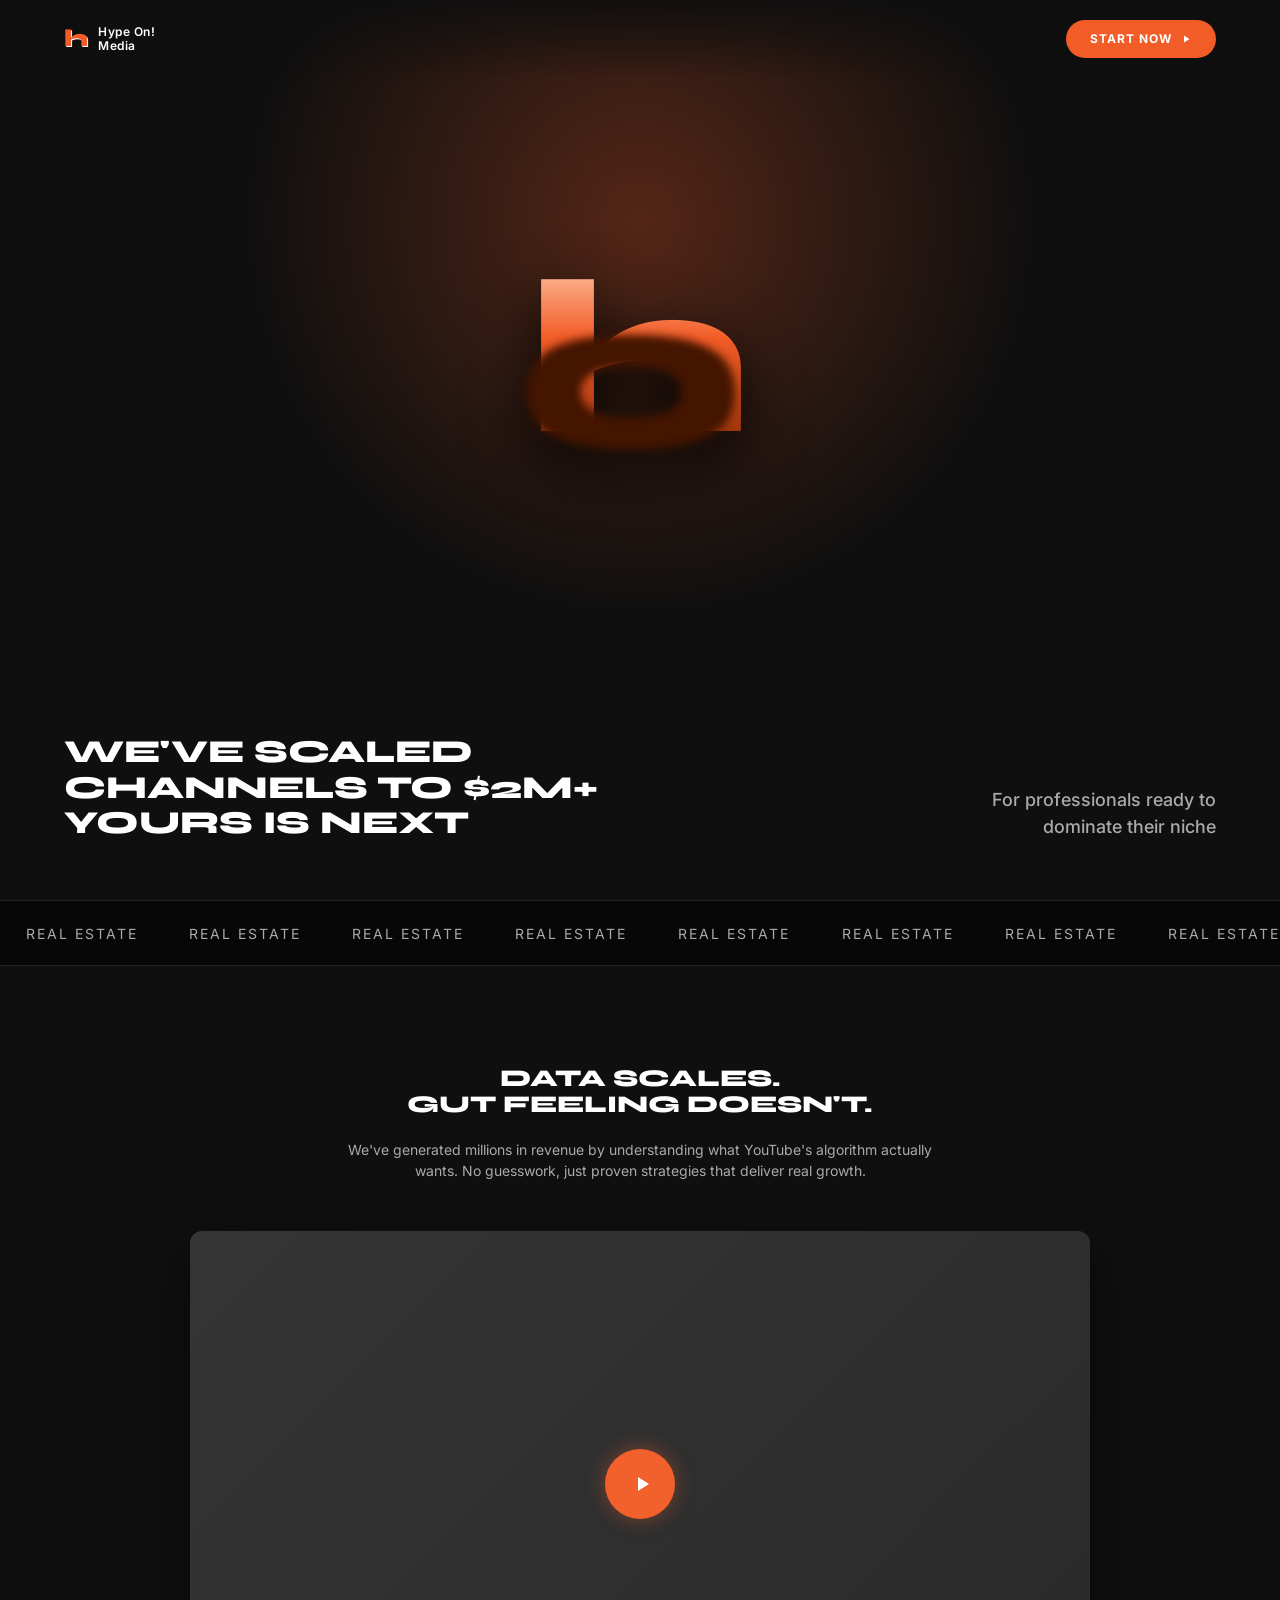
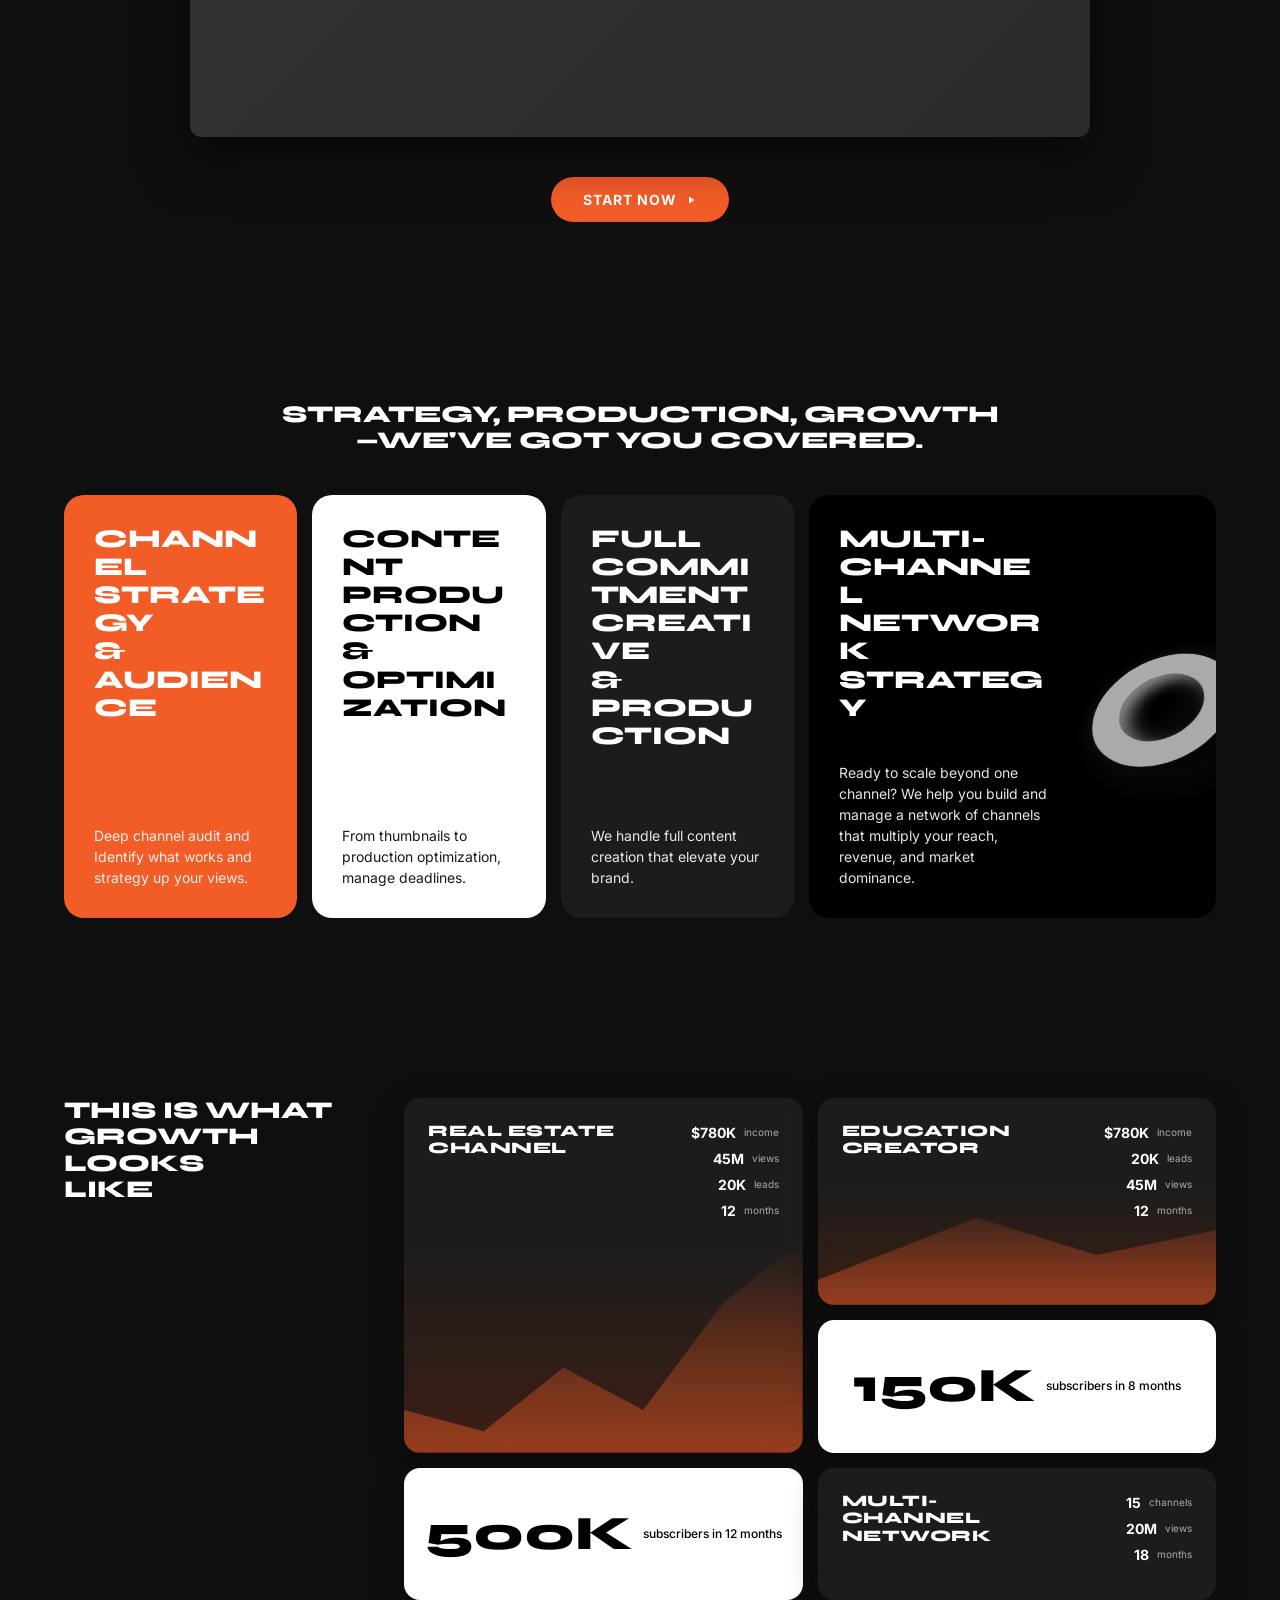
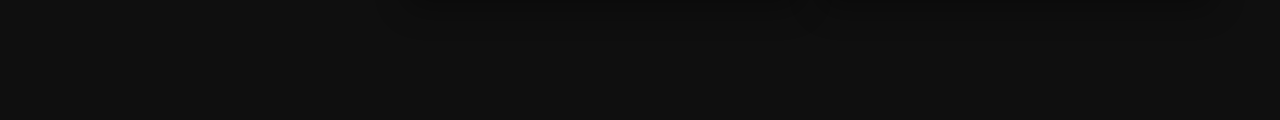
<file: bk2.html>
<!DOCTYPE html>
<html lang="en">
<head>
    <meta charset="UTF-8">
    <meta name="viewport" content="width=device-width, initial-scale=1.0">
    <title>Hype On! Media</title>
    <!-- Google Fonts -->
    <link rel="preconnect" href="https://fonts.googleapis.com">
    <link rel="preconnect" href="https://fonts.gstatic.com" crossorigin>
    <link href="https://fonts.googleapis.com/css2?family=Inter:wght@400;500;600;700&family=Syne:wght@700;800&display=swap" rel="stylesheet">
    <link rel="stylesheet" href="css/hype.css?v=1.1">
</head>
<body>
    <nav class="navbar">
        <div class="logo">
            <span class="logo-icon">h</span>
            <span class="logo-text">Hype On!<br>Media</span>
        </div>
        <a href="#" class="btn-start">START NOW <svg viewBox="0 0 24 24" width="12" height="12" fill="currentColor"><path d="M8 5v14l11-7z"/></svg></a>
    </nav>

    <header class="hero">
        <div class="hero-glow"></div>
        <div class="hero-center-logo">
            <div class="h-logo-3d">
                <span class="h-front">h</span>
                <span class="h-shadow"></span>
            </div>
        </div>
        <div class="hero-content">
            <div class="hero-text-container">
                <h1 class="hero-title">WE'VE SCALED<br>CHANNELS TO $2M+<br>YOURS IS NEXT</h1>
                <p class="hero-subtitle">For professionals ready to<br>dominate their niche</p>
            </div>
        </div>
    </header>

    <div class="marquee-container">
        <div class="marquee">
            <span>Real Estate</span>
            <span>Real Estate</span>
            <span>Real Estate</span>
            <span>Real Estate</span>
            <span>Real Estate</span>
            <span>Real Estate</span>
            <span>Real Estate</span>
            <span>Real Estate</span>
            <span>Real Estate</span>
            <span>Real Estate</span>
        </div>
    </div>

    <section class="video-section">
        <div class="video-header">
            <h2 class="section-title">DATA SCALES.<br>GUT FEELING DOESN'T.</h2>
            <p class="section-desc">We've generated millions in revenue by understanding what YouTube's algorithm actually wants. No guesswork, just proven strategies that deliver real growth.</p>
        </div>
        <div class="video-placeholder">
            <div class="play-btn">
                <svg viewBox="0 0 24 24" fill="currentColor"><path d="M8 5v14l11-7z"/></svg>
            </div>
        </div>
        <a href="#" class="btn-start center-btn">START NOW <svg viewBox="0 0 24 24" width="12" height="12" fill="currentColor"><path d="M8 5v14l11-7z"/></svg></a>
    </section>

    <section class="services-section">
        <div class="services-header">
            <h2 class="section-title text-left">STRATEGY, PRODUCTION, GROWTH<br>—WE'VE GOT YOU COVERED.</h2>
        </div>
        <div class="services-carousel-wrapper">
            <div class="services-carousel">
                <div class="card card-orange">
                <h3>CHANNEL<br>STRATEGY<br>& AUDIENCE</h3>
                <p class="card-desc">Deep channel audit and Identify what works and strategy up your views.</p>
            </div>
            <div class="card card-white">
                <h3>CONTENT<br>PRODUCTION<br>& OPTIMIZATION</h3>
                <p class="card-desc">From thumbnails to production optimization, manage deadlines.</p>
            </div>
            <div class="card card-dark">
                <h3>FULL COMMITMENT<br>CREATIVE<br>& PRODUCTION</h3>
                <p class="card-desc">We handle full content creation that elevate your brand.</p>
            </div>
            <div class="card card-black span-2">
                <div class="card-black-content">
                    <h3>MULTI-<br>CHANNEL<br>NETWORK<br>STRATEGY</h3>
                    <p class="card-desc">Ready to scale beyond one channel? We help you build and manage a network of channels that multiply your reach, revenue, and market dominance.</p>
                </div>
                <div class="card-black-icon">
                    <div class="ring-3d"></div>
                </div>
            </div>
        </div>
        </div>
    </section>

    <section class="stats-section">
        <div class="stats-container">
            <div class="stats-header-col">
                <h2 class="section-title text-left">THIS IS WHAT<br>GROWTH LOOKS<br>LIKE</h2>
            </div>
            <div class="stats-grid">
                <div class="stat-card real-estate-card">
                    <div class="stat-header">
                        <h4>REAL ESTATE<br>CHANNEL</h4>
                        <div class="stat-metrics">
                            <div class="metric"><span class="val">$780K</span><span class="lbl">income</span></div>
                            <div class="metric"><span class="val">45M</span><span class="lbl">views</span></div>
                            <div class="metric"><span class="val">20K</span><span class="lbl">leads</span></div>
                            <div class="metric"><span class="val">12</span><span class="lbl">months</span></div>
                        </div>
                    </div>
                    <div class="chart-area line-chart-1"></div>
                </div>
                
                <div class="stat-card edu-card">
                    <div class="stat-header">
                        <h4>EDUCATION<br>CREATOR</h4>
                        <div class="stat-metrics">
                            <div class="metric"><span class="val">$780K</span><span class="lbl">income</span></div>
                            <div class="metric"><span class="val">20K</span><span class="lbl">leads</span></div>
                            <div class="metric"><span class="val">45M</span><span class="lbl">views</span></div>
                            <div class="metric"><span class="val">12</span><span class="lbl">months</span></div>
                        </div>
                    </div>
                    <div class="chart-area line-chart-2"></div>
                </div>

                <div class="stat-card sub-card sub-card-1">
                    <h3>150K</h3>
                    <p>subscribers in 8 months</p>
                </div>

                <div class="stat-card sub-card sub-card-2">
                    <h3>500K</h3>
                    <p>subscribers in 12 months</p>
                </div>

                <div class="stat-card mcn-card">
                    <div class="stat-header">
                        <h4>MULTI-<br>CHANNEL<br>NETWORK</h4>
                        <div class="stat-metrics">
                            <div class="metric"><span class="val">1<i class="fa fa-arrow-right mx-1"></i>5</span><span class="lbl">channels</span></div>
                            <div class="metric"><span class="val">20M</span><span class="lbl">views</span></div>
                            <div class="metric"><span class="val">18</span><span class="lbl">months</span></div>
                        </div>
                    </div>
                </div>
            </div>
        </div>
    </section>

</body>
</html>
</file>
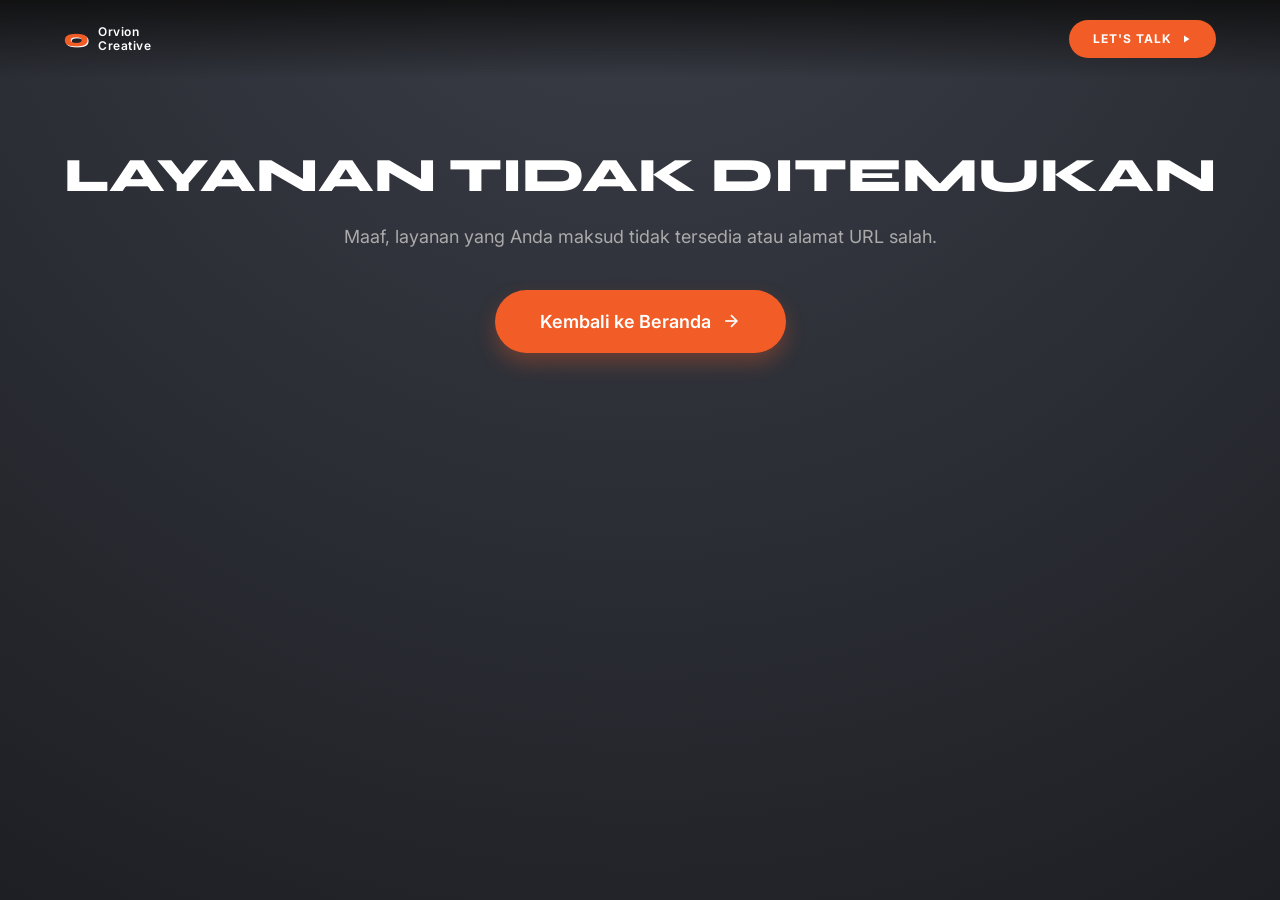
<file: service-detail.html>
<!DOCTYPE html>
<html lang="en">
<head>
    <meta charset="UTF-8">
    <meta name="viewport" content="width=device-width, initial-scale=1.0">
    <title>Service Detail - Orvion Creative</title>
    <!-- Google Fonts -->
    <link rel="preconnect" href="https://fonts.googleapis.com">
    <link rel="preconnect" href="https://fonts.gstatic.com" crossorigin>
    <link href="https://fonts.googleapis.com/css2?family=Inter:wght@400;500;600;700&family=Syne:wght@700;800&display=swap" rel="stylesheet">
    <link href="https://unpkg.com/aos@2.3.1/dist/aos.css" rel="stylesheet">
    <link rel="stylesheet" href="css/hype.css?v=1.1">
    <style>
        body {
            background: radial-gradient(circle at 50% -20%, #3c404a 0%, #1e1f24 100%) !important;
            background-attachment: fixed !important;
            color: #fff;
        }

        .service-detail-hero {
            padding: 150px 20px 80px;
            text-align: center;
            position: relative;
            overflow: hidden;
        }

        .hero-glow-detail {
            position: absolute;
            top: -100px;
            left: 50%;
            transform: translateX(-50%);
            width: 600px;
            height: 600px;
            background: radial-gradient(circle, rgba(242,92,39,0.15) 0%, rgba(0,0,0,0) 70%);
            z-index: 0;
            pointer-events: none;
        }

        .service-title {
            font-family: 'Syne', sans-serif;
            font-size: 42px;
            line-height: 1.1;
            margin-bottom: 25px;
            position: relative;
            z-index: 1;
            background: linear-gradient(180deg, #FFFFFF 0%, #A0A0A0 100%);
            -webkit-background-clip: text;
            -webkit-text-fill-color: transparent;
        }

        @media (max-width: 768px) {
            .service-title {
                font-size: 34px;
            }
        }

        .service-tag {
            display: inline-block;
            background: rgba(242, 92, 39, 0.1);
            color: var(--orange, #f25c27);
            border: 1px solid rgba(242, 92, 39, 0.3);
            padding: 8px 20px;
            border-radius: 30px;
            font-family: 'Inter', sans-serif;
            font-weight: 600;
            font-size: 14px;
            margin-bottom: 20px;
            text-transform: uppercase;
            letter-spacing: 1px;
            position: relative;
            z-index: 1;
        }

        .service-content-wrapper {
            max-width: 900px;
            margin: 0 auto;
            padding: 0 20px 100px;
            position: relative;
            z-index: 1;
        }

        .glass-detail-panel {
            background: rgba(28, 28, 28, 0.6);
            backdrop-filter: blur(20px);
            border: 1px solid rgba(255, 255, 255, 0.05);
            border-radius: 32px;
            padding: 50px;
            box-shadow: 0 30px 60px rgba(0,0,0,0.5);
            margin-bottom: 40px;
            position: relative;
            z-index: 2;
        }

        @media (max-width: 768px) {
            .glass-detail-panel {
                padding: 30px 20px;
                border-radius: 24px;
            }
        }

        .service-desc {
            font-family: 'Inter', sans-serif;
            font-size: 18px;
            color: var(--text-muted, #a0a0a0);
            line-height: 1.8;
            margin-bottom: 50px;
            text-align: center;
            max-width: 750px;
            margin-inline: auto;
        }

        .features-grid {
            display: grid;
            grid-template-columns: repeat(auto-fit, minmax(280px, 1fr));
            gap: 20px;
            margin-bottom: 40px;
        }

        .feature-card {
            background: rgba(0,0,0,0.4);
            border: 1px solid rgba(255,255,255,0.05);
            border-radius: 20px;
            padding: 25px 30px;
            transition: all 0.3s ease;
            display: flex;
            align-items: flex-start;
            gap: 20px;
        }

        .feature-card:hover {
            transform: translateY(-5px);
            border-color: rgba(242, 92, 39, 0.3);
            background: rgba(242, 92, 39, 0.05);
            box-shadow: 0 10px 20px rgba(0,0,0,0.2);
        }

        .feature-icon {
            width: 44px;
            height: 44px;
            background: rgba(242, 92, 39, 0.1);
            border: 1px solid rgba(242, 92, 39, 0.2);
            border-radius: 12px;
            display: flex;
            align-items: center;
            justify-content: center;
            color: var(--orange, #f25c27);
            flex-shrink: 0;
            transition: all 0.3s ease;
        }

        .feature-card:hover .feature-icon {
            background: var(--orange, #f25c27);
            color: #fff;
        }

        .feature-text {
            color: #fff;
            font-family: 'Inter', sans-serif;
            font-size: 16px;
            line-height: 1.5;
            font-weight: 500;
            padding-top: 10px;
        }

        .cta-action {
            text-align: center;
            margin-top: 50px;
            padding-top: 40px;
            border-top: 1px solid rgba(255,255,255,0.05);
        }

        .btn-primary {
            display: inline-flex;
            align-items: center;
            justify-content: center;
            background: var(--orange, #f25c27);
            color: #fff;
            padding: 18px 45px;
            border-radius: 100px;
            font-family: 'Inter', sans-serif;
            font-weight: 600;
            font-size: 18px;
            text-decoration: none;
            transition: all 0.3s cubic-bezier(0.175, 0.885, 0.32, 1.275);
            box-shadow: 0 10px 20px rgba(242, 92, 39, 0.3);
        }

        .btn-primary:hover {
            background: #d84b1b;
            transform: translateY(-5px) scale(1.05);
            box-shadow: 0 15px 30px rgba(242, 92, 39, 0.4);
        }

        .btn-primary svg {
            margin-left: 10px;
        }

        .nav-back {
            display: inline-flex;
            align-items: center;
            color: var(--text-muted);
            text-decoration: none;
            font-family: 'Inter', sans-serif;
            font-weight: 500;
            margin-bottom: 25px;
            transition: color 0.3s;
            padding: 10px 20px;
            background: rgba(255,255,255,0.05);
            border-radius: 30px;
            border: 1px solid rgba(255,255,255,0.05);
        }

        .nav-back:hover {
            color: #fff;
            background: rgba(255,255,255,0.1);
        }

        .nav-back svg {
            margin-right: 8px;
        }

        .loader {
            display: flex;
            justify-content: center;
            align-items: center;
            height: 50vh;
            color: #fff;
            font-family: 'Syne', sans-serif;
            font-size: 24px;
            font-weight: 700;
            animation: pulse 1.5s infinite ease-in-out;
        }

        @keyframes pulse {
            0%, 100% { opacity: 0.5; }
            50% { opacity: 1; }
        }

        .not-found {
            text-align: center;
            padding: 150px 20px;
        }

        .not-found h2 {
            font-family: 'Syne', sans-serif;
            font-size: 48px;
            margin-bottom: 20px;
        }

        .not-found p {
            color: var(--text-muted);
            margin-bottom: 40px;
            font-size: 18px;
        }
    </style>
</head>
<body>
    <nav class="navbar" data-aos="fade-down">
        <a href="index.html" class="logo" style="text-decoration: none;">
            <span class="logo-icon">o</span>
            <span class="logo-text">Orvion<br>Creative</span>
        </a>
        <a href="index.html#contact" class="btn-start">LET'S TALK <svg viewBox="0 0 24 24" width="12" height="12" fill="currentColor"><path d="M8 5v14l11-7z"/></svg></a>
    </nav>

    <div id="serviceDetailContainer">
        <div class="loader">Memuat Detail Layanan...</div>
    </div>

    <script src="https://unpkg.com/aos@2.3.1/dist/aos.js"></script>
    <script>
        const allServices = {
            "social-media-management": {
                title: "Social Media Management",
                tag: "Creative Service",
                desc: "Kami mengelola akun sosial media Anda secara penuh mulai dari perencanaan ide, pembuatan konten (desain & video), copywriting, hingga penjadwalan. Fokus kami adalah menciptakan interaksi yang bermakna dan mengonversi followers menjadi pelanggan setia.",
                features: [
                    "Perencanaan Konten & Kalender Editorial",
                    "Desain Grafis & Video Reels/Tiktok",
                    "Caption Menarik & Optimasi Hashtag",
                    "Laporan Performa Bulanan"
                ]
            },
            "social-media-strategist": {
                title: "Social Media Strategist",
                tag: "Creative Service",
                desc: "Bukan sekedar posting, kami menciptakan grand design strategi komunikasi brand Anda di digital. Mulai dari analisis kompetitor, penentuan persona brand, hingga racikan pillar konten yang terbukti meningkatkan engagement & sales.",
                features: [
                    "Audit Sosial Media Komprehensif",
                    "Riset Kompetitor & Tren Pasar",
                    "Pembuatan Guidelines & Content Pillar",
                    "Strategi Growth & Engagement"
                ]
            },
            "kol-management": {
                title: "KOL Management",
                tag: "Creative Service",
                desc: "Meningkatkan kepercayaan dan reach brand Anda melalui kolaborasi dengan Key Opinion Leader (KOL) atau Influencer yang relevan. Kami mengatur semuanya dari kurasi, negosiasi, hingga eksekusi brief.",
                features: [
                    "Kurasi KOL Sesuai Niche Target",
                    "Negosiasi Rate & Pembuatan Kontrak",
                    "Pembuatan & Arahan Brief Konten",
                    "Tracking Hasil Penjualan (Traffic)"
                ]
            },
            "offline-event-handling": {
                title: "Offline Event Handling",
                tag: "Creative Service",
                desc: "Dari konsep hingga eksekusi hari H, kami menangani acara offline Anda agar berjalan lancar, meriah, dan memberikan impresi yang mendalam kepada audiens. Cocok untuk launching produk, gathering, atau aktivasi brand.",
                features: [
                    "Konsep & Tema Event (End-to-end)",
                    "Manajemen Vendor & Logistik",
                    "Promosi Event (Online to Offline)",
                    "Dokumentasi & Pasca-Event Report"
                ]
            },
            "digital-marketing-activation": {
                title: "Digital Marketing Activation",
                tag: "Creative Service",
                desc: "Kami merancang program aktivasi digital atau campaign yang terintegrasi (contoh: giveaway, challenge, promo khusus) untuk membangkitkan awareness atau mengumpulkan leads secara masif dalam waktu singkat.",
                features: [
                    "Brainstorming Ide Campaign Unik",
                    "Integrasi Berbagai Platform Digital",
                    "Pembuatan Landing Page Kampanye",
                    "Optimasi Perolehan Leads/Penjualan"
                ]
            },
            "ugc-viral-campaign": {
                title: "UGC Viral Campaign",
                tag: "Creative Service",
                desc: "User-Generated Content adalah raja! Kami membantu brand Anda untuk memicu audiens asli membuat konten tentang produk Anda, menciptakan gelombang viral organik yang terlihat natural dan dipercaya target pasar.",
                features: [
                    "Strategi Pemicu UGC Kreatif",
                    "Seeders Konten Awal (Micro-Influencer)",
                    "Mekanisme Reward / Gamification",
                    "Amplifikasi Konten UGC Terbaik"
                ]
            },
            "website-design-development": {
                title: "Website Design & Development",
                tag: "Creative Service",
                desc: "Website adalah aset digital jangka panjang. Kami membuat company profile, landing page, atau toko online yang responsif, punya estetik premium, dan dioptimasi penuh untuk kecepatan dan SEO.",
                features: [
                    "Desain UI/UX Modern & Custom",
                    "Mobile Responsive & Fast Loading",
                    "Optimasi SEO On-Page",
                    "Sistem Keamanan & Maintenance"
                ]
            },
            "commercial-video-production": {
                title: "Commercial Video Production",
                tag: "Creative Service",
                desc: "Visual yang bercerita. Dari video iklan komersial, profile perusahaan, hingga video campaign khusus. Kami ditangani oleh tim produksi profesional yang mengerti cara penceritaan visual bekerja menghasilkan sales.",
                features: [
                    "Penulisan Script & Storyboard",
                    "Talent & Location Scouting",
                    "Shooting Kualitas Cinema (4K)",
                    "Editing, Color Grading & Sound Design"
                ]
            },
            "ads": {
                title: "Ads",
                tag: "Creative Service",
                desc: "Optimasi budget iklan Anda di berbagai platform digital untuk hasil yang terukur. Kami tidak hanya mengincar klik atau impresi, tapi juga Return on Ad Spend (ROAS) yang positif dan menguntungkan.",
                features: [
                    "Riset Audience & Target Market",
                    "Pembuatan Ad Creative Copy & Visual",
                    "A/B Testing Campaign",
                    "Reporting Performa Berkala"
                ]
            },
            "tiktok-live-shopping": {
                title: "TikTok Live Shopping",
                tag: "Creative Service",
                desc: "Fasilitasi tren belanja masa kini lewat Live Streaming TikTok. Kami meyediakan tim lengkap, peralatan, strategi promosi, hingga host berpengalaman untuk memaksimalkan penjualan (checkout) saat sesi live.",
                features: [
                    "Setup Studio & Peralatan Live",
                    "Penyediaan Host/Streamer Komunikatif",
                    "Strategi Flash Sale & Gimmick",
                    "Manajemen Produk & Moderator Live"
                ]
            },
            "ads-management-digital-advertising": {
                title: "Ads Management & Digital Advertising",
                tag: "Creative Service",
                desc: "Penanganan iklan yang lebih komprehensif (Meta Ads, Google Ads, TikTok Ads) untuk me-scale up bisnis yang sudah berjalan. Terstruktur mulai dari funneling, retargeting, hingga scaling budget secara stabil.",
                features: [
                    "Full-Funnel Advertising Strategy",
                    "Pixel Installation & Tracking Setup",
                    "Advanced Retargeting Engine",
                    "Optimization & Scaling Iklan"
                ]
            },
            "design-graphic-maker": {
                title: "Design & Graphic Maker",
                tag: "Creative Service",
                desc: "Kebutuhan desain harian Anda, diselesaikan dengan standar premium agensi. Pembuatan berbagai macam aset visual mulai dari logo, banner promosi, kemasan, hingga deck presentasi yang stand out.",
                features: [
                    "Brand Identity (Logo, Warna, Tipografi)",
                    "Desain Materi Feed & Story Digital",
                    "Desain Kemasan & Cetak (Packaging)",
                    "Penyampaian Brief Visual yang Tepat"
                ]
            },
            "website-landing-page": {
                title: "Website Landing Page",
                tag: "Orvion Network",
                desc: "Dapatkan halaman web mandiri (single-page) yang dirancang secara khusus untuk campaign marketing atau periklanan Anda. Halaman ini difokuskan pada satu tujuan: konversi. Desain menarik dengan copywriting memikat yang membuat pengunjung mengambil tindakan.",
                features: [
                    "Desain Fokus Konversi Tinggi",
                    "Copywriting Persuasif & Menjual",
                    "Integrasi Tombol WhatsApp / Form",
                    "Fast Loading & Mobile Optimized"
                ]
            },
            "website-company-profile": {
                title: "Website Company Profile",
                tag: "Orvion Network",
                desc: "Tingkatkan kredibilitas bisnis Anda di mata klien dan partner lewat website Company Profile yang elegan. Tampilkan sejarah perusahaan, portofolio lengkap, testimoni, dan visi-misi Anda secara profesional dan berkelas.",
                features: [
                    "Desain Premium & Profesional",
                    "Halaman Tentang Kami & Tim",
                    "Galeri Portofolio Dinamis",
                    "Formulir Kontak Langsung"
                ]
            },
            "website-e-commerce": {
                title: "Website E-commerce",
                tag: "Orvion Network",
                desc: "Bangun toko online Anda sendiri yang dapat melayani pembeli 24/7. Dilengkapi dengan manajemen stok otomatis, integrasi kurir, serta berbagai metode pembayaran yang memudahkan transaksi bisnis Anda secara langsung tanpa marketplace.",
                features: [
                    "Katalog Produk Tak Terbatas",
                    "Keranjang Belanja (Shopping Cart)",
                    "Integrasi Payment Gateway & Kurir",
                    "Sistem Manajemen Stok Otomatis"
                ]
            },
            "webapp": {
                title: "WebApp",
                tag: "Orvion Network",
                desc: "Kami mendevelop aplikasi berbasis web custom yang dirancang spesifik untuk memecahkan proses operasional internal bisnis Anda. Dari portal tim, sistem rekrutmen, portal klien, manajemen dokumen, atau sistem informasi yang kompleks.",
                features: [
                    "Sistem Otentikasi & Keamanan",
                    "Database Dinamis (SQL/NoSQL)",
                    "Desain Dashboard Administratif",
                    "Fitur Custom Sesuai Flow Kerja Bisnis"
                ]
            },
            "pos": {
                title: "POS",
                tag: "Orvion Network",
                desc: "Sistem kasir cerdas (Point of Sale) untuk ritel atau F&B. Mencatat penjualan secara real-time, mengelola struk, menghubungkan transaksi dengan pergerakan stok, dan menghasilkan laporan keuangan otomatis untuk cabang bisnis Anda.",
                features: [
                    "Sistem Transaksi Kasir Intuitif",
                    "Dukungan Barcode Scanner & Struk",
                    "Manajemen Inventaris Real-Time",
                    "Laporan Harian Kas Keuangan"
                ]
            },
            "erp-basic": {
                title: "ERP Basic",
                tag: "Orvion Network",
                desc: "Langkah awal mengotomasi bisnis Anda dengan sistem Enterprise Resource Planning versi esensial. Menyederhanakan alur kerja utama seperti pencatatan inventaris dasar, penjualan, dan invoice dari satu layar pintar terintegrasi.",
                features: [
                    "Manajemen Pelanggan (CRM Dasar)",
                    "Modul Inventaris & Gudang",
                    "Penerbitan Invoice / Tagihan Otomatis",
                    "Manajemen Karyawan Dasar"
                ]
            },
            "erp-advanced": {
                title: "ERP Advanced",
                tag: "Orvion Network",
                desc: "Solusi enterprise end-to-end tanpa batas untuk korporasi. ERP Advanced mengintegrasikan akuntansi kompleks, rantai pasokan (supply chain), manufaktur, serta pengelolaan multi-cabang dengan analitik mendalam dan kontrol hak akses bertingkat.",
                features: [
                    "Akuntansi Terintegrasi Jurnal Otomatis",
                    "Manajemen Multi-Cabang & Rantai Pasok",
                    "Laporan Analitik Bisnis Canggih",
                    "Sistem Penggajian & HR Lengkap"
                ]
            },
            "booking-system": {
                title: "Booking System",
                tag: "Orvion Network",
                desc: "Fasilitasi layanan bisnis Anda (salon, klinik, konsultan, penyewaan) dengan sistem reservasi pintar. Pelanggan dapat mengatur waktu sendiri melalui kalender real-time, dan sistem secara otomatis mengirimkan notifikasi pengingat via email/WhatsApp.",
                features: [
                    "Pilihan Jadwal Kalender Real-Time",
                    "Blokir Jadwal Bentrok Otomatis",
                    "Notifikasi & Reminder WhatsApp/Email",
                    "Pembayaran DP (Down Payment)"
                ]
            },
            "membership": {
                title: "Membership",
                tag: "Orvion Network",
                desc: "Bangun loyalitas tanpa batas dengan sistem membership eksklusif. Kelola pendaftaran member, fitur langganan bulanan/tahunan (subscription), akses konten terbatas, hingga sistem hadiah poin dan tier diskon khusus untuk member royal Anda.",
                features: [
                    "Halaman Register & Login Khusus",
                    "Proteksi Konten Eksklusif Member",
                    "Sistem Tier/Level Langganan",
                    "Sistem Reward Point & Kupon"
                ]
            }
        };

        const renderFeatureIcon = () => `
            <svg viewBox="0 0 24 24" width="22" height="22" fill="none" stroke="currentColor" stroke-width="2" stroke-linecap="round" stroke-linejoin="round">
                <polyline points="20 6 9 17 4 12"></polyline>
            </svg>
        `;

        document.addEventListener('DOMContentLoaded', () => {
            const params = new URLSearchParams(window.location.search);
            const serviceId = params.get('id');
            const container = document.getElementById('serviceDetailContainer');

            if (serviceId && allServices[serviceId]) {
                const service = allServices[serviceId];
                document.title = `${service.title} - Layanan Orvion Creative`;

                const whatsappText = encodeURIComponent(`Halo Orvion Creative, saya tertarik dengan layanan ${service.title} yang ada di website Anda. Bisa berdiskusi lebih lanjut?`);

                let featuresHTML = '';
                service.features.forEach((feat, index) => {
                    featuresHTML += `
                        <div class="feature-card" data-aos="fade-up" data-aos-delay="${150 + (index * 50)}">
                            <div class="feature-icon">
                                ${renderFeatureIcon()}
                            </div>
                            <div class="feature-text">${feat}</div>
                        </div>
                    `;
                });

                container.innerHTML = `
                    <div class="service-detail-hero">
                        <div class="hero-glow-detail"></div>
                        <a href="index.html" class="nav-back" data-aos="fade-down">
                            <svg viewBox="0 0 24 24" width="20" height="20" fill="none" stroke="currentColor" stroke-width="2"><polyline points="15 18 9 12 15 6"></polyline></svg>
                            Kembali ke Beranda
                        </a>
                        <div data-aos="zoom-in" data-aos-delay="100">
                            <span class="service-tag">${service.tag}</span>
                            <h2 class="service-title">${service.title}</h2>
                        </div>
                    </div>

                    <div class="service-content-wrapper">
                        <div class="glass-detail-panel" data-aos="fade-up" data-aos-delay="200">
                            <p class="service-desc">${service.desc}</p>
                            
                            <h3 style="font-family:'Syne', sans-serif; font-size: 22px; margin-bottom: 30px; text-align: center; color: #fff;" data-aos="fade-up" data-aos-delay="300">Yang Akan Anda Dapatkan</h3>
                            
                            <div class="features-grid">
                                ${featuresHTML}
                            </div>
                            
                            <div class="cta-action" data-aos="fade-up" data-aos-delay="400">
                                <a href="https://wa.me/62895336928026?text=${whatsappText}" target="_blank" class="btn-primary">
                                    Konsultasikan Kebutuhan Anda
                                    <svg viewBox="0 0 24 24" width="20" height="20" fill="none" stroke="currentColor" stroke-width="2"><path d="M21 15a2 2 0 0 1-2 2H7l-4 4V5a2 2 0 0 1 2-2h14a2 2 0 0 1 2 2z"></path></svg>
                                </a>
                            </div>
                        </div>
                    </div>
                `;
            } else {
                container.innerHTML = `
                    <div class="not-found">
                        <h2>Layanan Tidak Ditemukan</h2>
                        <p>Maaf, layanan yang Anda maksud tidak tersedia atau alamat URL salah.</p>
                        <a href="index.html" class="btn-primary">
                            Kembali ke Beranda
                            <svg viewBox="0 0 24 24" width="20" height="20" fill="none" stroke="currentColor" stroke-width="2"><line x1="5" y1="12" x2="19" y2="12"></line><polyline points="12 5 19 12 12 19"></polyline></svg>
                        </a>
                    </div>
                `;
            }

            // Initialize animations AFTER content is injected
            AOS.init({ duration: 800, once: true });
        });
    </script>
</body>
</html>
</file>
<file: css/hype.css>
/* =========================================
   Hype On! Media Landing Page CSS
   ========================================= */

:root {
    --bg-dark: #0f0f0f;
    --orange: #f25c27;
    --orange-glow: rgba(242, 92, 39, 0.4);
    --text-main: #ffffff;
    --text-muted: #aaaaaa;
    --card-dark: #1c1c1c;
    --card-black: #000000;
}

* {
    margin: 0;
    padding: 0;
    box-sizing: border-box;
}

html, body {
    max-width: 100vw;
    overflow-x: hidden;
}

body {
    background-color: var(--bg-dark);
    color: var(--text-main);
    font-family: 'Inter', sans-serif;
    line-height: 1.5;
}

h1, h2, h3, h4, .hero-title, .section-title {
    font-family: 'Syne', sans-serif;
    font-weight: 800;
    text-transform: uppercase;
    line-height: 1.1;
    word-break: break-word;
}

a {
    text-decoration: none;
    color: inherit;
}

/* =========================================
   Navbar
   ========================================= */
.navbar {
    position: fixed;
    top: 0;
    left: 0;
    width: 100%;
    padding: 20px 5%;
    display: flex;
    justify-content: space-between;
    align-items: center;
    z-index: 1000;
    background: linear-gradient(to bottom, rgba(15,15,15,0.9), transparent);
}

.logo {
    display: flex;
    align-items: center;
    gap: 10px;
}

.logo-icon {
    font-family: 'Syne', sans-serif;
    font-weight: 800;
    font-size: 24px;
    color: var(--orange);
    text-shadow: 1px 1px 0px #fff;
}

.logo-text {
    font-size: 12px;
    font-weight: 600;
    line-height: 1.2;
    letter-spacing: 0.5px;
}

.btn-start {
    background-color: var(--orange);
    color: #fff;
    padding: 10px 24px;
    border-radius: 50px;
    font-size: 12px;
    font-weight: 700;
    display: flex;
    align-items: center;
    gap: 8px;
    text-transform: uppercase;
    letter-spacing: 1px;
    transition: all 0.3s ease;
}

.btn-start:hover {
    transform: scale(1.05);
    box-shadow: 0 4px 15px var(--orange-glow);
}

.center-btn {
    margin: 40px auto 0;
    width: fit-content;
    padding: 12px 32px;
    font-size: 14px;
}

/* =========================================
   Hero Section
   ========================================= */
.hero {
    position: relative;
    min-height: 100vh;
    display: flex;
    flex-direction: column;
    justify-content: center;
    padding: 120px 5% 60px;
    overflow: hidden;
}

.hero-glow {
    position: absolute;
    top: -20%;
    left: 50%;
    transform: translateX(-50%);
    width: 80vw;
    height: 80vw;
    max-width: 800px;
    max-height: 800px;
    background: radial-gradient(circle, rgba(242,92,39,0.3) 0%, rgba(242,92,39,0) 70%);
    z-index: 1;
    pointer-events: none;
}

.hero-center-logo {
    position: absolute;
    top: 40%;
    left: 50%;
    transform: translate(-50%, -50%);
    z-index: 2;
}

/* Emulate 3D H Logo */
.h-logo-3d {
    font-family: 'Syne', sans-serif;
    font-weight: 800;
    font-size: 35vw;
    line-height: 1;
    color: var(--orange);
    background: linear-gradient(180deg, #ffd1b3 0%, var(--orange) 40%, #7d2600 100%);
    -webkit-background-clip: text;
    -webkit-text-fill-color: transparent;
    filter: drop-shadow(0px 20px 30px rgba(0,0,0,0.8));
    position: relative;
}

.h-logo-3d::after {
    content: 'o';
    position: absolute;
    top: 0;
    left: 0;
    z-index: -1;
    color: #441500;
    -webkit-text-fill-color: #441500;
    transform: translate(-10px, 15px);
    filter: blur(4px);
}

@media (min-width: 1024px) {
    .h-logo-3d { font-size: 220px; }
}

.hero-content {
    position: relative;
    z-index: 3;
    display: flex;
    flex-direction: column;
    height: 100%;
    justify-content: center;
    margin-top: auto;
}

.hero-text-container {
    display: flex;
    align-items: flex-end;
    justify-content: space-between;
    flex-wrap: wrap;
    gap: 20px;
    margin-top: 250px;
}

/* .hero-title {
    font-size: clamp(24px, 4vw, 40px);
    letter-spacing: -1px;
    text-shadow: 0 4px 10px rgba(0,0,0,0.5);
} */

.hero-subtitle {
    font-size: clamp(14px, 1.5vw, 18px);
    color: var(--text-muted);
    text-align: right;
    max-width: 300px;
    font-weight: 500;
}

/* =========================================
   Marquee
   ========================================= */
.marquee-container {
    width: 100%;
    border-top: 1px solid rgba(255,255,255,0.1);
    border-bottom: 1px solid rgba(255,255,255,0.1);
    padding: 20px 0;
    overflow: hidden;
    background: rgba(0,0,0,0.5);
    white-space: nowrap;
}

.marquee {
    display: inline-flex;
    animation: scroll 20s linear infinite;
}

.marquee span {
    font-size: 14px;
    color: var(--text-muted);
    padding: 0 2vw;
    text-transform: uppercase;
    letter-spacing: 2px;
}

@keyframes scroll {
    0% { transform: translateX(0); }
    100% { transform: translateX(-50%); }
}

/* =========================================
   Video Section
   ========================================= */
.video-section {
    padding: 100px 5%;
    display: flex;
    flex-direction: column;
    align-items: center;
}

.video-header {
    text-align: center;
    max-width: 800px;
    margin-bottom: 50px;
}

.video-header .section-title {
    /* font-size: clamp(28px, 4vw, 42px); */
    margin-bottom: 20px;
}

.video-header .section-desc {
    color: var(--text-muted);
    font-size: 14px;
    max-width: 600px;
    margin: 0 auto;
}

.video-placeholder {
    width: 100%;
    max-width: 900px;
    aspect-ratio: 16 / 9;
    background: #2a2a2a;
    border-radius: 12px;
    display: flex;
    align-items: center;
    justify-content: center;
    position: relative;
    box-shadow: 0 20px 50px rgba(0,0,0,0.5);
    overflow: hidden;
}

.video-placeholder::before {
    content: '';
    position: absolute;
    top: 0; left: 0; right: 0; bottom: 0;
    background: linear-gradient(135deg, rgba(255,255,255,0.05) 0%, rgba(255,255,255,0) 100%);
}

.play-btn {
    width: 70px;
    height: 70px;
    background-color: var(--orange);
    border-radius: 50%;
    display: flex;
    align-items: center;
    justify-content: center;
    cursor: pointer;
    box-shadow: 0 0 20px var(--orange-glow);
    transition: transform 0.3s ease;
}

.play-btn:hover {
    transform: scale(1.1);
}

.play-btn svg {
    width: 24px;
    height: 24px;
    color: white;
    margin-left: 4px;
}

/* =========================================
   Services Section
   ========================================= */
.services-section {
    padding: 80px 5%;
}

.services-header {
    margin-bottom: 40px;
    text-align: center;
}

@media (min-width: 768px) {
    .services-header {
        text-align: center;
    }
}

.services-carousel-wrapper {
    width: 100%;
    overflow-x: auto;
    scroll-snap-type: x mandatory;
    padding-bottom: 20px;
    scrollbar-width: none;
}
.services-carousel-wrapper::-webkit-scrollbar {
    display: none;
}

.services-carousel {
    display: flex;
    flex-wrap: nowrap;
    gap: 15px;
}

.services-carousel .card {
    flex: 0 0 85vw;
    scroll-snap-align: center;
}

.services-carousel .card-black.span-2 {
    flex: 0 0 85vw;
}

@media (min-width: 768px) {
    .services-carousel .card {
        flex: 0 0 40vw;
        scroll-snap-align: start;
    }
    .services-carousel .card-black.span-2 {
        flex: 0 0 40vw;
    }
}

@media (min-width: 1024px) {
    .services-carousel {
        width: 100%; /* fit parent without scrolling usually if sizes fit */
    }
    .services-carousel .card {
        flex: 1 1 0;
    }
    .services-carousel .card-black.span-2 {
        flex: 2 1 0;
    }
}

.card {
    border-radius: 20px;
    padding: 30px;
    display: flex;
    flex-direction: column;
    justify-content: space-between;
    transition: transform 0.3s ease;
}

.card:hover {
    transform: translateY(-5px);
}

.card h3 {
    font-size: clamp(20px, 2vw, 28px);
    margin-bottom: 40px;
}

.card .card-desc {
    font-size: 14px;
    opacity: 0.9;
}

.card-orange {
    background-color: var(--orange);
    color: #fff;
}

.card-white {
    background-color: #ffffff;
    color: #000;
}

.card-dark {
    background-color: var(--card-dark);
    color: #fff;
}

.card-black {
    background-color: var(--card-black);
    color: #fff;
    position: relative;
    overflow: hidden;
    display: flex;
    flex-direction: row;
    align-items: flex-end;
}

@media (min-width: 1024px) {
    .card-black.span-2 {
        grid-column: span 2;
    }
}

.card-black-content {
    position: relative;
    z-index: 2;
    max-width: 60%;
}

.card-black-icon {
    position: absolute;
    right: -20px;
    top: 50%;
    transform: translateY(-50%);
    z-index: 1;
}

/* Emulating Silver Ring 3D Icon */
.ring-3d {
    width: 150px;
    height: 150px;
    border: 30px solid #aaaaaa;
    border-radius: 50%;
    box-shadow: inset 10px 10px 20px rgba(255,255,255,0.5), inset -10px -10px 20px rgba(0,0,0,0.8), 20px 20px 40px rgba(0,0,0,0.9);
    filter: drop-shadow(0 0 10px rgba(255,255,255,0.1));
    transform: perspective(600px) rotateX(45deg) rotateY(-20deg);
}

/* =========================================
   Stats Section
   ========================================= */
.stats-section {
    padding: 80px 5% 120px;
}

.stats-container {
    display: flex;
    flex-direction: column;
    gap: 40px;
}

@media (min-width: 1024px) {
    .stats-container {
        flex-direction: row;
        align-items: flex-start;
    }
    
    .stats-header-col {
        flex: 0 0 300px;
    }
}

.stats-grid {
    flex: 1;
    display: grid;
    grid-template-columns: 1fr;
    gap: 15px;
}

@media (min-width: 768px) {
    .stats-grid {
        grid-template-columns: repeat(2, 1fr);
    }
    /* Masonry style layout approximate using grid areas if needed, but flex/basic grid is fine */
}

@media (min-width: 1024px) {
    .stats-grid {
        grid-template-columns: 1fr 1fr;
        grid-auto-flow: dense;
    }
}

.stat-card {
    background-color: var(--card-dark);
    border-radius: 16px;
    padding: 24px;
    position: relative;
    overflow: hidden;
    display: flex;
    flex-direction: column;
    box-shadow: 0 10px 30px rgba(0,0,0,0.3);
}

.stat-header {
    display: flex;
    justify-content: space-between;
    align-items: flex-start;
    position: relative;
    z-index: 2;
    margin-bottom: 60px;
}

.stat-header h4 {
    font-size: 16px;
    letter-spacing: 0.5px;
}

.stat-metrics {
    text-align: right;
    display: flex;
    flex-direction: column;
    gap: 5px;
}

.metric {
    display: flex;
    align-items: center;
    justify-content: flex-end;
    gap: 8px;
}

.metric .val {
    font-weight: 700;
    font-size: 14px;
}

.metric .lbl {
    font-size: 10px;
    color: var(--text-muted);
    text-transform: lowercase;
}

/* Specific Card Styling */
.real-estate-card {
    grid-column: 1 / -1;
    min-height: 250px;
    background: linear-gradient(180deg, #1c1c1c 40%, rgba(242,92,39,0.2) 100%);
}

@media (min-width: 1024px) {
    .real-estate-card {
        grid-column: span 1;
        grid-row: span 2;
    }
}

.edu-card {
    min-height: 200px;
    background: linear-gradient(180deg, #1c1c1c 40%, rgba(242,92,39,0.2) 100%);
}

.sub-card {
    background: #ffffff;
    color: #000;
    display: flex;
    justify-content: center;
    align-items: center;
    padding: 40px 20px;
    text-align: center;
}

.sub-card h3 {
    font-size: clamp(32px, 4vw, 48px);
    margin-right: 10px;
}

.sub-card p {
    font-size: 12px;
    font-weight: 500;
}

.sub-card-1 {
    flex-direction: row;
}

.sub-card-2 {
    flex-direction: row;
}

.mcn-card {
    background-color: var(--card-dark);
}

.mcn-card .stat-header {
    margin-bottom: 0;
}

/* Emulated Charts using Borders & Gradients */
.chart-area {
    position: absolute;
    bottom: 0;
    left: 0;
    width: 100%;
    height: 60%;
    z-index: 1;
}

.line-chart-1 {
    background: linear-gradient(to top, rgba(242,92,39,0.5), transparent);
    clip-path: polygon(0 100%, 100% 100%, 100% 0, 80% 30%, 60% 80%, 40% 60%, 20% 90%, 0 80%);
}

.line-chart-1::after {
    content: '';
    position: absolute;
    top: -2px; left: 0; width: 100%; height: 100%;
    border-top: 2px solid var(--orange);
    clip-path: polygon(0 100%, 0 80%, 20% 90%, 40% 60%, 60% 80%, 80% 30%, 100% 0, 100% 100%);
}

.line-chart-2 {
    background: linear-gradient(to top, rgba(242,92,39,0.5), transparent);
    clip-path: polygon(0 100%, 100% 100%, 100% 40%, 70% 60%, 40% 30%, 0 80%);
}

/* =========================================
   Responsive Adjustments
   ========================================= */
@media (max-width: 767px) {
    .hero-text-container {
        flex-direction: column;
        align-items: flex-start;
        justify-content: flex-end;
        margin-top: auto;
        padding-bottom: 40px;
        gap: 10px;
    }

    .hero-subtitle {
        text-align: left;
    }

    .card-black {
        flex-direction: column-reverse;
        align-items: flex-start;
    }

    .card-black-icon {
        position: relative;
        right: auto;
        top: auto;
        transform: none;
        margin-bottom: 20px;
    }
    
    .ring-3d {
        width: 100px;
        height: 100px;
        border-width: 20px;
    }
    
    .card-black-content {
        max-width: 100%;
    }
}
</file>
